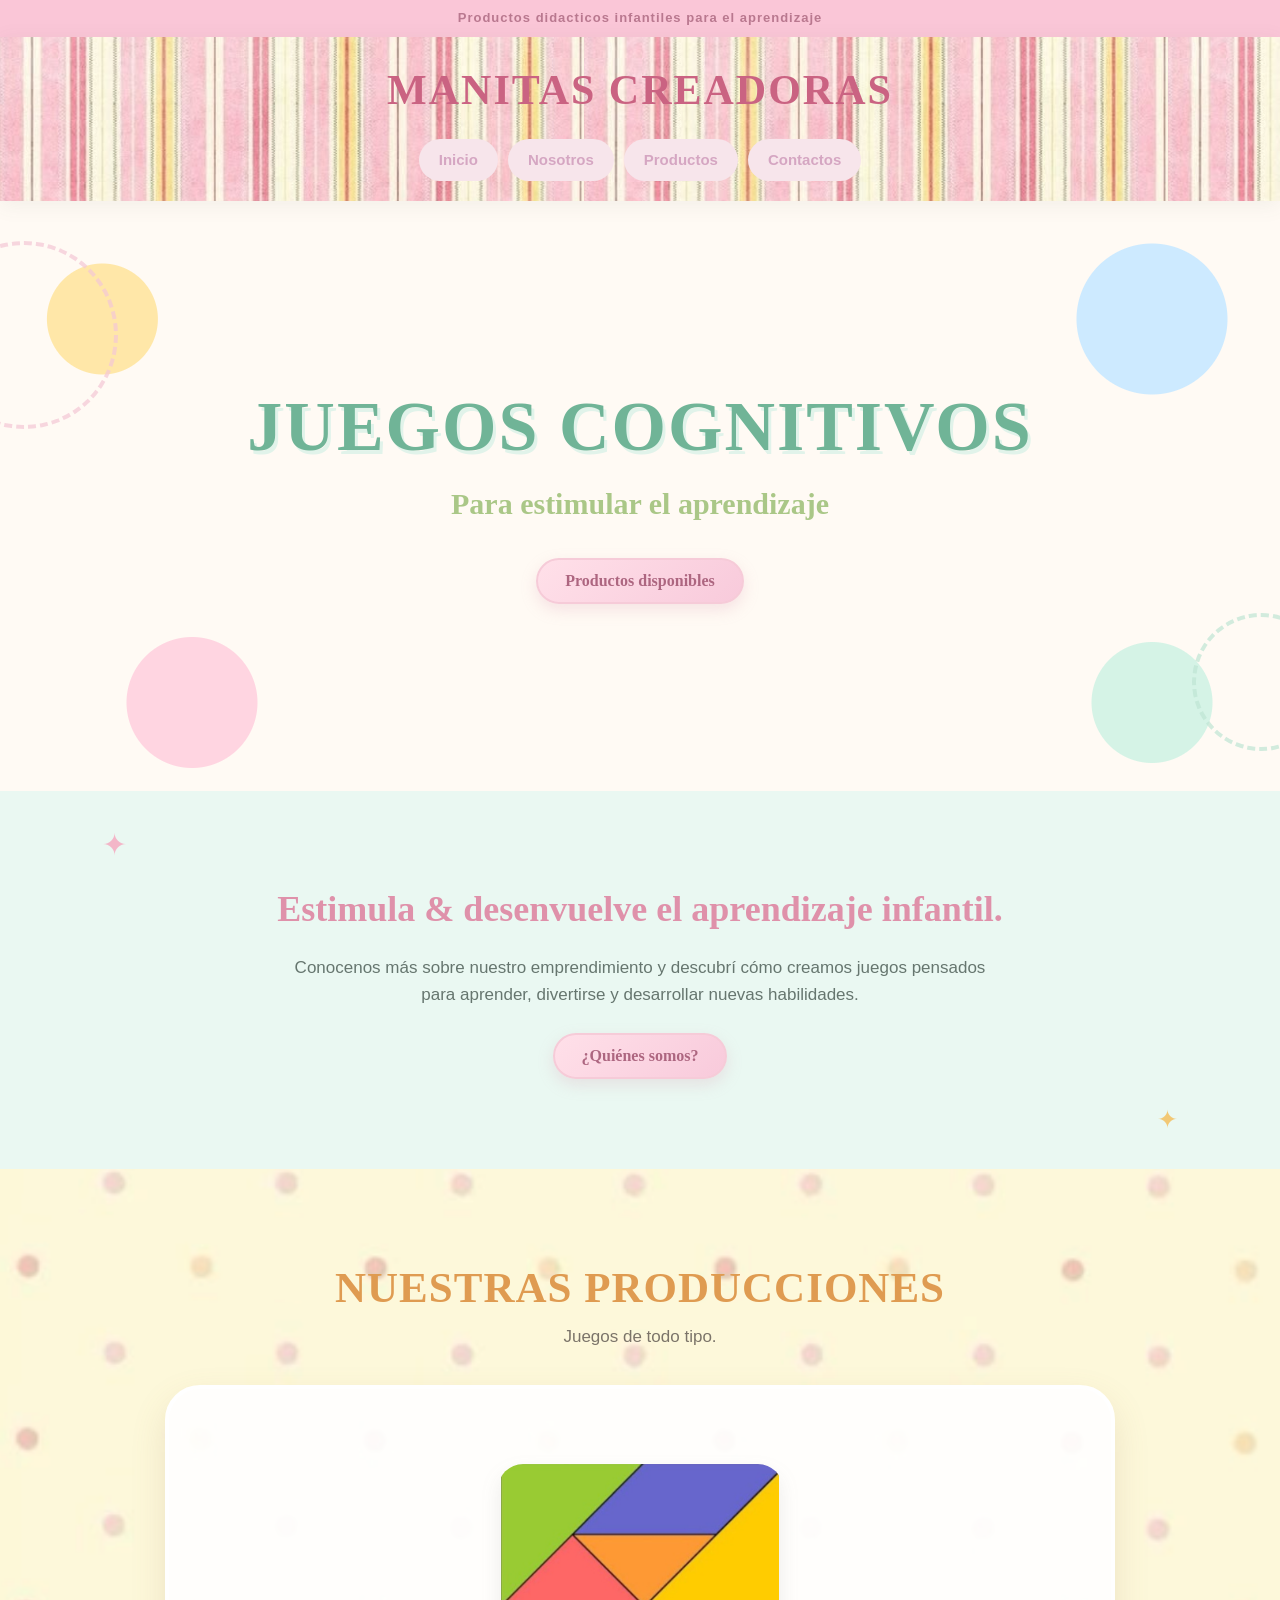
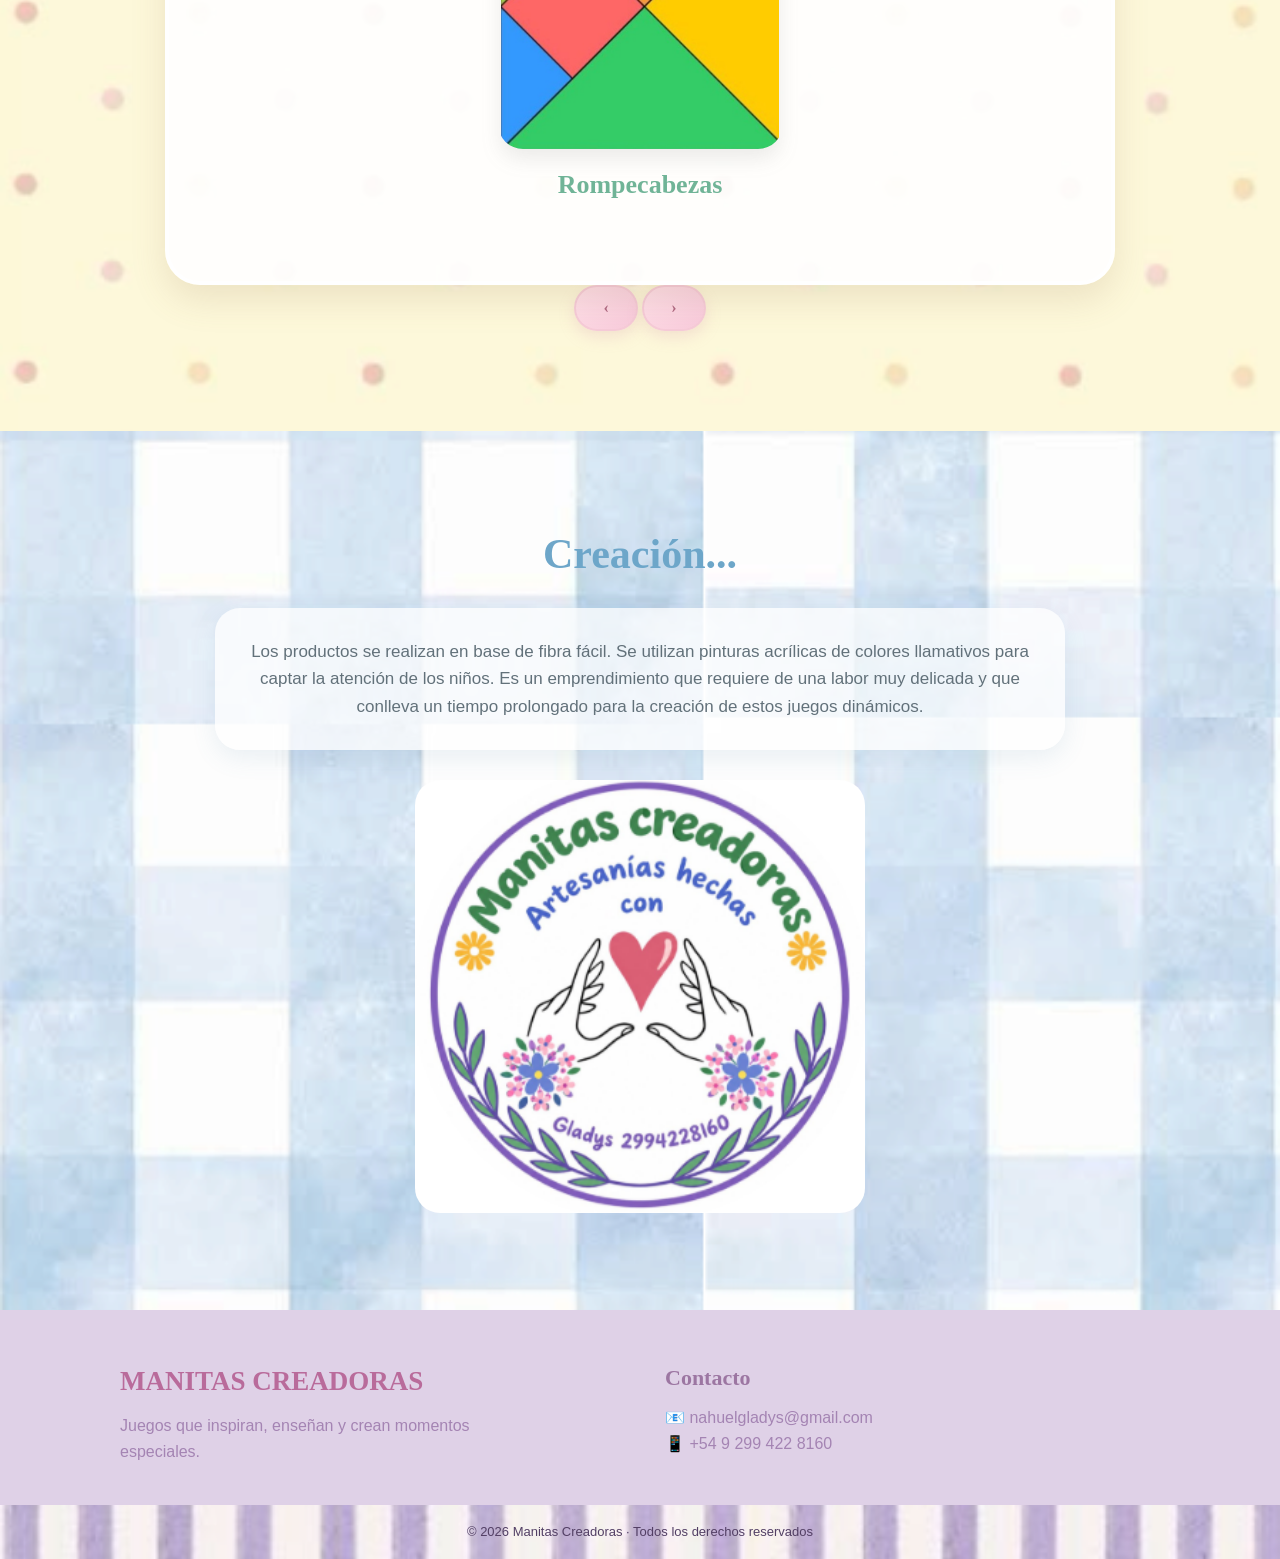
<file: index.html>
<!DOCTYPE html>

<html lang="es">

<head>
    <meta charset="UTF-8">
    <meta name="viewport" content="width=device-width, initial-scale=1.0">


<title>MANITAS CREADORAS</title>

<link rel="stylesheet" href="style.css">
<link rel="icon" href="PAGINAS/logo11.png">


</head>

<body>


<!-- BARRA SUPERIOR -->
<div class="barra-superior">
    <h5>Productos didacticos infantiles para el aprendizaje</h5>
</div>


<!-- HEADER -->
<header>

    <main>
        <h3>MANITAS CREADORAS</h3>
    </main>

    <nav>
        <a href="inicio.html">Inicio</a>
        <a href="nosotros.html">Nosotros</a>
        <a href="productoss.html">Productos</a>
        <a href="contactos.html">Contactos</a>
    </nav>

</header>


<!-- HERO -->
<section class="hero">

    <h1>JUEGOS COGNITIVOS</h1>

    <h2>Para estimular el aprendizaje</h2>

    <a href="productoss.html">
        <button type="button">Productos disponibles</button>
    </a>

</section>


<!-- NOSOTROS -->
<section class="nosotros">

    <h3>Estimula &amp; desenvuelve el aprendizaje infantil.</h3>

    <p>
        Conocenos más sobre nuestro emprendimiento y descubrí
        cómo creamos juegos pensados para aprender, divertirse
        y desarrollar nuevas habilidades.
    </p>

    <a href="nosotros.html">
        <button type="button">¿Quiénes somos?</button>
    </a>

</section>


<!-- PRODUCCIONES -->
<section class="producciones" id="producciones">

    <h2>NUESTRAS PRODUCCIONES</h2>

    <p>Juegos de todo tipo.</p>


    <!-- SLIDER -->
    <div class="slider">

        <div class="slides">

            <!-- PRODUCTO 1 -->
            <div class="slide activo">
                <img
                    src="IMAGENES/rompecabezas/1.png"
                    alt="Rompecabezas infantil"
                >
                <h3>Rompecabezas</h3>
            </div>


            <!-- PRODUCTO 2 -->
            <div class="slide">
                <img
                    src="IMAGENES/rompecabezas/2.png"
                    alt="Rompecabezas infantil"
                >
                <h3>Rompecabezas</h3>
            </div>


            <!-- PRODUCTO 3 -->
            <div class="slide">
                <img
                    src="IMAGENES/rompecabezas/bola.png"
                    alt="Rompecabezas infantil"
                >
                <h3>Rompecabezas</h3>
            </div>
            <div class="slide">
                <img
                    src="IMAGENES/rompecabezas/paises.png"
                    alt="Tablero de estimulación con zapato"
                >
                <h3>Rompecabezas</h3>
            </div>
            <div class="slide">
                <img
                    src="IMAGENES/rompecabezas/todo.png"
                    alt="Tablero de estimulación con zapato"
                >
                <h3>Rompecabezas</h3>
            </div>


            <!-- PRODUCTO 4 -->
            <div class="slide">
                <img
                    src="IMAGENES/rompecabezas/dinos.png"
                    alt="Rompecabezas educativo de dinosaurios"
                >
                <h3>Rompecabezas</h3>
            </div>


            <!-- PRODUCTO 5 -->
            <div class="slide">
                <img
                    src="IMAGENES/rompecabezas/messi.png"
                    alt="Rompecabezas infantil"
                >
                <h3>Rompecabezas</h3>
            </div>


            <!-- PRODUCTO 6 -->
            <div class="slide">
                <img
                    src="IMAGENES/tateti/tateti1.png"
                    alt="Juego Ta Te Ti"
                >
                <h3>Ta Te Ti</h3>
            </div>


            <!-- PRODUCTO 7 -->
            <div class="slide">
                <img
                    src="IMAGENES/tateti/tateti2.png"
                    alt="Juego Ta Te Ti"
                >
                <h3>Ta Te Ti</h3>
            </div>


            <!-- PRODUCTO 8 -->
            <div class="slide">
                <img
                    src="IMAGENES/tablero.estimulacion/animales.png"
                    alt="Tablero de estimulación con animales"
                >
                <h3>Tablero de estimulación</h3>
            </div>


            <!-- PRODUCTO 9 -->
            <div class="slide">
                <img
                    src="IMAGENES/tablero.estimulacion/figuras.png"
                    alt="Tablero de estimulación con figuras"
                >
                <h3>Tablero de estimulación</h3>
            </div>


            <!-- PRODUCTO 10 -->
            <div class="slide">
                <img
                    src="IMAGENES/tablero.estimulacion/mar.png"
                    alt="Tablero de estimulación"
                >
                <h3>Tablero de estimulación</h3>
            </div>


            <!-- PRODUCTO 11 -->
            <div class="slide">
                <img
                    src="IMAGENES/tablero.estimulacion/numeros.png"
                    alt="Tablero de estimulación con números"
                >
                <h3>Tablero de estimulación</h3>
            </div>


            <!-- PRODUCTO 12 -->
            <div class="slide">
                <img
                    src="IMAGENES/tablero.estimulacion/zapato.png"
                    alt="Tablero de estimulación con zapato"
                >
                <h3>Tablero de estimulación</h3>
            </div>


            <!-- PRODUCTO 13 -->
            <div class="slide">
                <img
                    src="IMAGENES/tablero.estimulacion/zapato2.png"
                    alt="Tablero de estimulación con zapato"
                >
                <h3>Tablero de estimulación</h3>
            </div>
            <div class="slide">
                <img
                    src="IMAGENES/juego.simbolico/1comida.png"
                    alt="Tablero de estimulación con zapato"
                >
                <h3>Juego simbolico</h3>
            </div>
              <div class="slide">
                <img
                    src="IMAGENES/juego.simbolico/2comida.png"
                    alt="Tablero de estimulación con zapato"
                >
                <h3>Juego simbolico</h3>
            </div>
              <div class="slide">
                <img
                    src="IMAGENES/juego.simbolico/helado.png"
                    alt="Tablero de estimulación con zapato"
                >
                <h3>Juego simbolico</h3>
            </div>
              <div class="slide">
                <img
                    src="IMAGENES/juego.simbolico/portador.png"
                    alt="Tablero de estimulación con zapato"
                >
                <h3>Juego simbolico</h3>
            </div>

            </div>
              <div class="slide">
                <img
                    src="IMAGENES/estimulacion motriz y social/1 j.png"
                    alt="Tablero de estimulación con zapato"
                >
                <h3>Estimulacion motriz y social</h3>
            </div>
             <div class="slide">
                <img
                    src="IMAGENES/estimulacion motriz y social/2j.png"
                    alt="Tablero de estimulación con zapato"
                >
                <h3>Estimulacion motriz y social</h3>
            </div>
             <div class="slide">
                <img
                    src="IMAGENES/estimulacion motriz y social/3j.png"
                    alt="Tablero de estimulación con zapato"
                >
                <h3>Estimulacion motriz y social</h3>
            </div>
             <div class="slide">
                <img
                    src="IMAGENES/estimulacion motriz y social/4j.png"
                    alt="Tablero de estimulación con zapato"
                >
                <h3>Estimulacion motriz y social</h3>
            </div>
             <div class="slide">
                <img
                    src="IMAGENES/estimulacion motriz y social/5j.png"
                    alt="Tablero de estimulación con zapato"
                >
                <h3>Estimulacion motriz y social</h3>
            </div>
             <div class="slide">
                <img
                    src="IMAGENES/estimulacion motriz y social/6j.png"
                    alt="Tablero de estimulación con zapato"
                >
                <h3>Estimulacion motriz y social</h3>
            </div>
             <div class="slide">
                <img
                    src="IMAGENES/estimulacion motriz y social/7j.png"
                    alt="Tablero de estimulación con zapato"
                >
                <h3>Estimulacion motriz y social</h3>
            </div>
             <div class="slide">
                <img
                    src="IMAGENES/estimulacion motriz y social/8j.png"
                    alt="Tablero de estimulación con zapato"
                >
                <h3>Estimulacion motriz y social</h3>
            </div>
            <div class="slide">
                <img
                    src="IMAGENES/bolsas didacticas/1s.png"
                    alt="Tablero de estimulación con zapato"
                >
                <h3>Bolsas didacticas</h3>
            </div>
                     <div class="slide">
                <img
                    src="IMAGENES/bolsas didacticas/2s.png"
                    alt="Tablero de estimulación con zapato"
                >
                <h3>Bolsas didacticas</h3>
            </div>
                     <div class="slide">
                <img
                    src="IMAGENES/bolsas didacticas/3s.png"
                    alt="Tablero de estimulación con zapato"
                >
                <h3>Bolsas didacticas</h3>
            </div>
                     <div class="slide">
                <img
                    src="IMAGENES/bolsas didacticas/4s.png"
                    alt="Tablero de estimulación con zapato"
                >
                <h3>Bolsas didacticas</h3>
            </div>
                     <div class="slide">
                <img
                    src="IMAGENES/bolsas didacticas/5s.png"
                    alt="Tablero de estimulación con zapato"
                >
                <h3>Bolsas didacticas</h3>
            </div>
                     <div class="slide">
                <img
                    src="IMAGENES/bolsas didacticas/6s.png"
                    alt="Tablero de estimulación con zapato"
                >
                <h3>Bolsas didacticas</h3>
            </div>
                     <div class="slide">
                <img
                    src="IMAGENES/bolsas didacticas/7s.png"
                    alt="Tablero de estimulación con zapato"
                >
                <h3>Bolsas didacticas</h3>
            </div>
            
            <div class="slide">
                <img
                    src="IMAGENES/bolsas didacticas/8s.png"
                    alt="Tablero de estimulación con zapato"
                >
                <h3>Bolsas didacticas</h3>
            </div>
            <div class="slide">
                <img
                    src="IMAGENES/Titeres/1t.png"
                    alt="Tablero de estimulación con zapato"
                >
                <h3>Titeres</h3>
            </div>
            <div class="slide">
                <img
                    src="IMAGENES/Titeres/2t.png"
                    alt="Tablero de estimulación con zapato"
                >
                <h3>Titeres</h3>
            </div>
            <div class="slide">
                <img
                    src="IMAGENES/Titeres/3t.png"
                    alt="Tablero de estimulación con zapato"
                >
                <h3>Titeres</h3>
            </div>
            <div class="slide">
                <img
                    src="IMAGENES/Titeres/4t.png"
                    alt="Tablero de estimulación con zapato"
                >
                </div>

        </div>


        <!-- FLECHA ANTERIOR -->
        <button
            class="flecha anterior"
            onclick="cambiarSlide(-1)"
            aria-label="Producto anterior"
            type="button">
            ‹
        </button>


        <!-- FLECHA SIGUIENTE -->
        <button
            class="flecha siguiente"
            onclick="cambiarSlide(1)"
            aria-label="Producto siguiente"
            type="button">
            ›
        </button>


        <!-- PUNTOS -->
        <div class="puntos">

            <span class="punto activo" onclick="irSlide(0)"></span>
            <span class="punto" onclick="irSlide(1)"></span>
            <span class="punto" onclick="irSlide(2)"></span>
            <span class="punto" onclick="irSlide(3)"></span>
            <span class="punto" onclick="irSlide(4)"></span>
            <span class="punto" onclick="irSlide(5)"></span>
            <span class="punto" onclick="irSlide(6)"></span>
            <span class="punto" onclick="irSlide(7)"></span>
            <span class="punto" onclick="irSlide(8)"></span>
            <span class="punto" onclick="irSlide(9)"></span>
            <span class="punto" onclick="irSlide(10)"></span>
            <span class="punto" onclick="irSlide(11)"></span>
            <span class="punto" onclick="irSlide(12)"></span>
            <span class="punto" onclick="irSlide(13)"></span>
            <span class="punto" onclick="irSlide(14)"></span>
            <span class="punto" onclick="irSlide(15)"></span>
            <span class="punto" onclick="irSlide(16)"></span>
            <span class="punto" onclick="irSlide(17)"></span>
            <span class="punto" onclick="irSlide(18)"></span>
            <span class="punto" onclick="irSlide(19)"></span>
            <span class="punto" onclick="irSlide(20)"></span>
            <span class="punto" onclick="irSlide(21)"></span>
            <span class="punto" onclick="irSlide(22)"></span>
            <span class="punto" onclick="irSlide(23)"></span>
            <span class="punto" onclick="irSlide(24)"></span>
            <span class="punto" onclick="irSlide(25)"></span>
            <span class="punto" onclick="irSlide(26)"></span>
            <span class="punto" onclick="irSlide(27)"></span>
            <span class="punto" onclick="irSlide(28)"></span>
            <span class="punto" onclick="irSlide(29)"></span>
            <span class="punto" onclick="irSlide(30)"></span>

            <span class="punto" onclick="irSlide(31)"></span>
            <span class="punto" onclick="irSlide(32)"></span>
            <span class="punto" onclick="irSlide(33)"></span>
            <span class="punto" onclick="irSlide(34)"></span>
            <span class="punto" onclick="irSlide(35)"></span>
            <span class="punto" onclick="irSlide(36)"></span>
            <span class="punto" onclick="irSlide(37)"></span>
            <span class="punto" onclick="irSlide(38)"></span>
            <span class="punto" onclick="irSlide(39)"></span>
            <span class="punto" onclick="irSlide(40)"></span>


        </div>

    </div>

</section>


<!-- CREACIÓN -->
<section class="creacion">

    <h3>Creación...</h3>

    <p>
        Los productos se realizan en base de fibra fácil.
        Se utilizan pinturas acrílicas de colores llamativos
        para captar la atención de los niños.
        Es un emprendimiento que requiere de una labor muy
        delicada y que conlleva un tiempo prolongado para
        la creación de estos juegos dinámicos.
    </p>
    <img class="logo" src="PAGINAS/logo11.png" alt="logo">

</section>


<!-- FOOTER -->
<footer id="contacto">

    <div class="footer-contenido">

        <div class="footer-info">

            <h2>MANITAS CREADORAS</h2>

            <p>
                Juegos que inspiran, enseñan y crean
                momentos especiales.
            </p>

        </div>


        <div class="footer-contacto">

            <h3>Contacto</h3>

            <p>📧 nahuelgladys@gmail.com</p>

            <p>📱 +54 9 299 422 8160</p>

        </div>

    </div>


    <div class="footer-bottom">

        <p>
            © 2026 Manitas Creadoras · Todos los derechos reservados
        </p>

    </div>

</footer>


<!-- JAVASCRIPT DEL SLIDER -->
<script>

    let slideActual = 0;

    const slides = document.querySelectorAll(".slide");
    const puntos = document.querySelectorAll(".punto");


    // MOSTRAR SLIDE
    function mostrarSlide(numero) {

        slides.forEach(function(slide) {
            slide.classList.remove("activo");
        });

        puntos.forEach(function(punto) {
            punto.classList.remove("activo");
        });


        slides[numero].classList.add("activo");
        puntos[numero].classList.add("activo");

        slideActual = numero;
    }


    // CAMBIAR SLIDE
    function cambiarSlide(direccion) {

        slideActual = slideActual + direccion;


        if (slideActual >= slides.length) {
            slideActual = 0;
        }


        if (slideActual < 0) {
            slideActual = slides.length - 1;
        }


        mostrarSlide(slideActual);
    }


    // IR A UN SLIDE ESPECÍFICO
    function irSlide(numero) {
        mostrarSlide(numero);
    }


    // CAMBIO AUTOMÁTICO CADA 4 SEGUNDOS
    setInterval(function() {
        cambiarSlide(1);
    }, 4000);

</script>


</body>

</html>
</file>
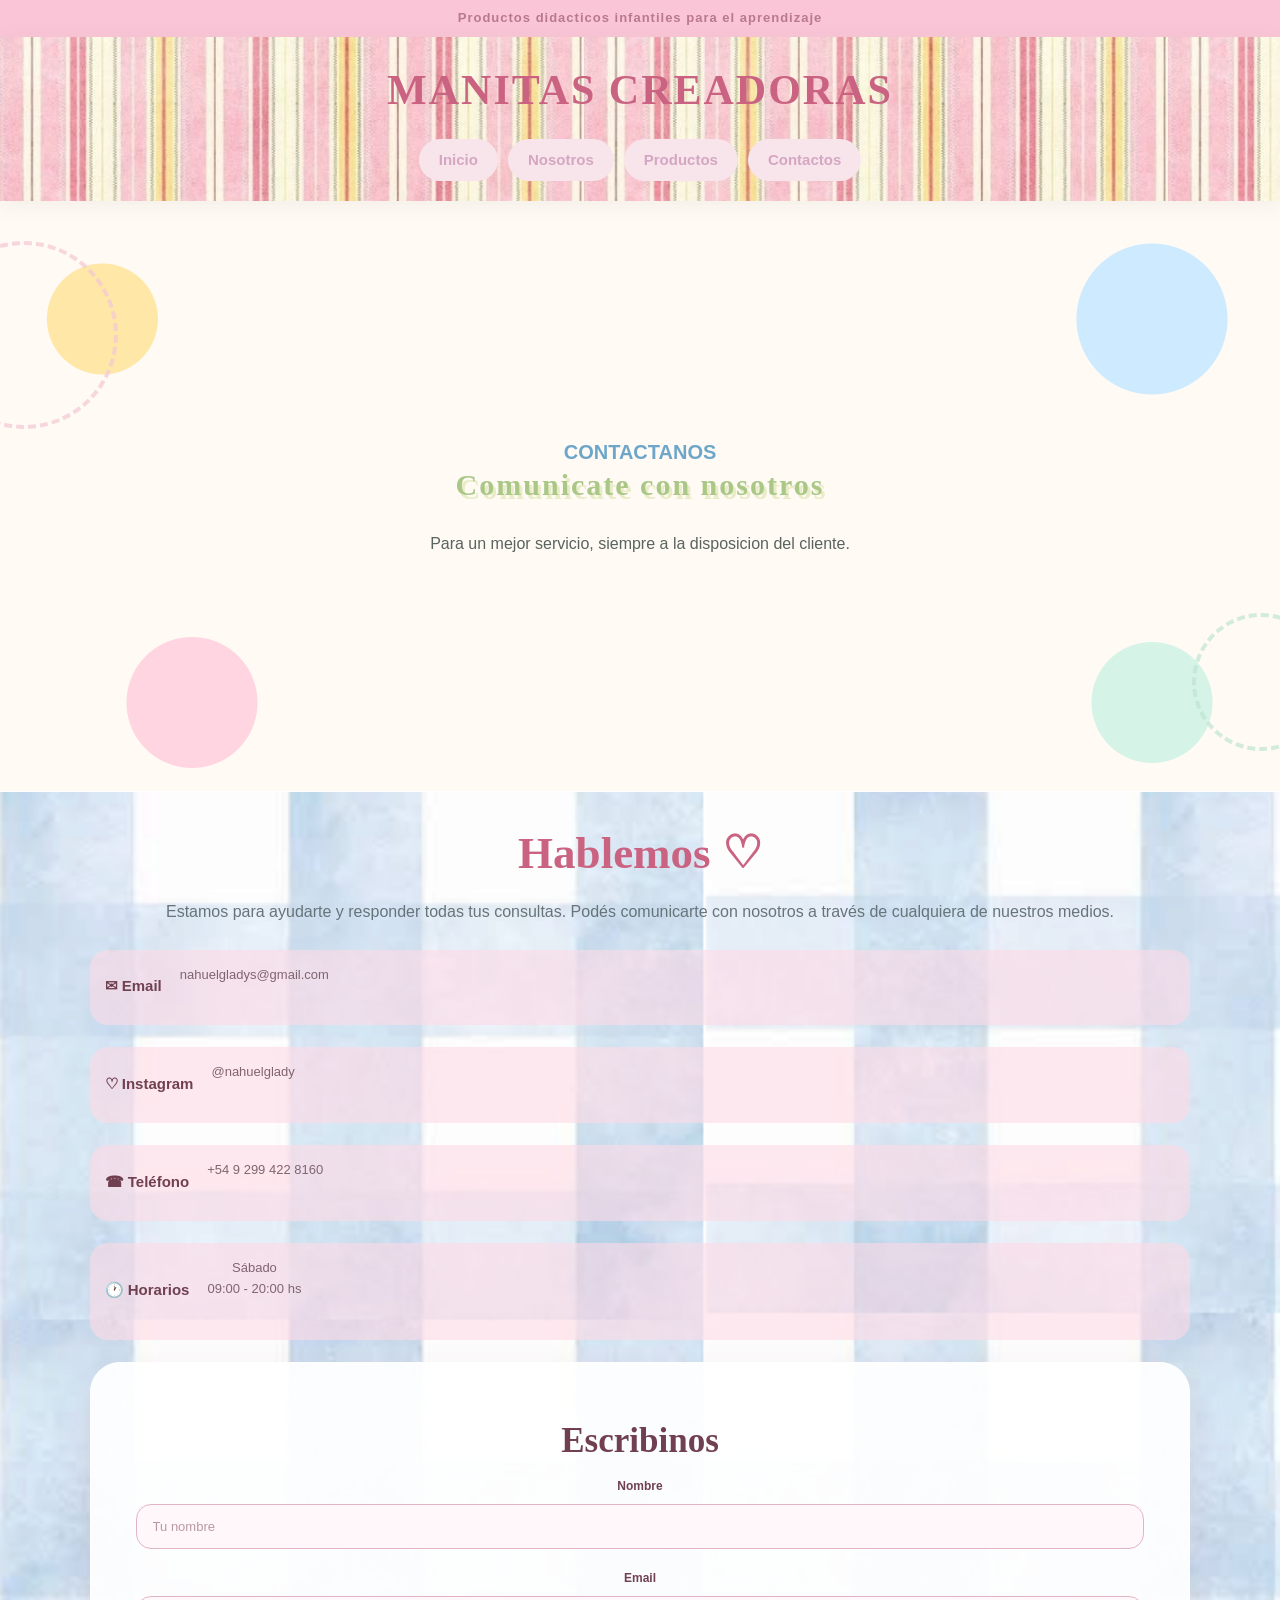
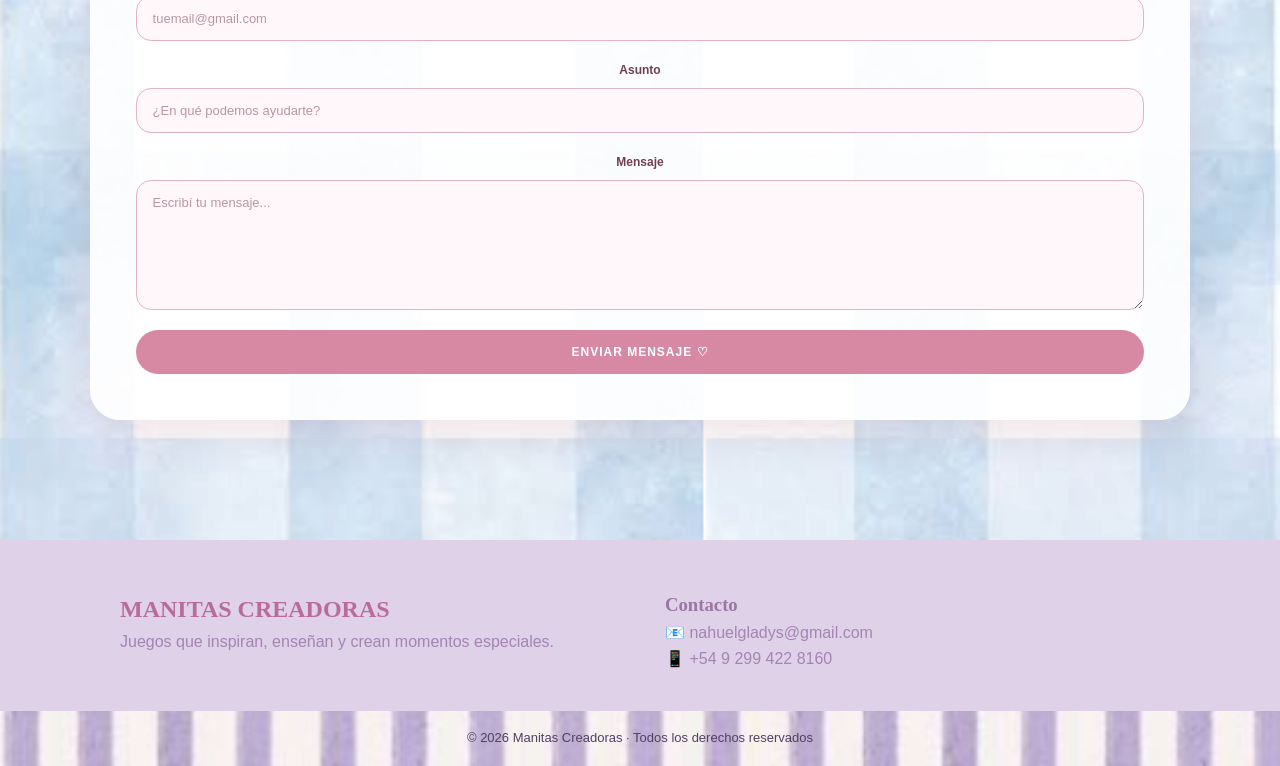
<file: contactos.html>
<!DOCTYPE html>
<html lang="es">

<head>

    <meta charset="UTF-8">

    <meta name="viewport" content="width=device-width, initial-scale=1.0">

    <title>Productos | Manitas Creadoras</title>

    <link rel="stylesheet" href="contactos.css">

    <link rel="icon" href="PAGINAS/logo11.png">

</head>


<body>


    <!-- BARRA SUPERIOR -->

    <div class="barra-superior">

        <h5>
            Productos didacticos infantiles para el aprendizaje
        </h5>

    </div>


    <!-- HEADER -->

    <header>

        <main>

            <h1>MANITAS CREADORAS</h1>

        </main>


        <nav>

            <a href="index.html">Inicio</a>

            <a href="nosotros.html">Nosotros</a>

            <a href="productoss.html" class="activo">Productos</a>

            <a href="#contacto">Contactos</a>

        </nav>

    </header>


    <!-- PRESENTACIÓN -->

    <section class="presentacion">

        <span>CONTACTANOS</span>

        <h2>Comunicate con nosotros</h2>

        <p>
            Para un mejor servicio, siempre a la disposicion 
            del cliente.
        </p>

    </section>
    <main class="contacto">

        <div class="contacto-info">

            <h2>Hablemos ♡</h2>

            <p>
                Estamos para ayudarte y responder todas tus consultas.
                Podés comunicarte con nosotros a través de cualquiera
                de nuestros medios.
            </p>


            <div class="dato">

                <h3>✉ Email</h3>

                <p>
                    nahuelgladys@gmail.com
                </p>

            </div>


            <div class="dato">

                <h3>♡ Instagram</h3>

                <p>
                    @nahuelglady
                </p>

            </div>


            <div class="dato">

                <h3>☎ Teléfono</h3>

                <p>
                    +54 9 299 422 8160
                </p>

            </div>


            <div class="dato">

                <h3>🕐 Horarios</h3>

                <p>
                    Sábado<br>
                    09:00 - 20:00 hs
                </p>

            </div>

        </div>


        <!-- FORMULARIO -->

        <div class="formulario">

            <h2>Escribinos</h2>

            <form>

                <div class="campo">

                    <label for="nombre">
                        Nombre
                    </label>

                    <input
                        type="text"
                        id="nombre"
                        name="nombre"
                        placeholder="Tu nombre"
                        required
                    >

                </div>


                <div class="campo">

                    <label for="email">
                        Email
                    </label>

                    <input
                        type="email"
                        id="email"
                        name="email"
                        placeholder="tuemail@gmail.com"
                        required
                    >

                </div>


                <div class="campo">

                    <label for="asunto">
                        Asunto
                    </label>

                    <input
                        type="text"
                        id="asunto"
                        name="asunto"
                        placeholder="¿En qué podemos ayudarte?"
                        required
                    >

                </div>


                <div class="campo">

                    <label for="mensaje">
                        Mensaje
                    </label>

                    <textarea
                        id="mensaje"
                        name="mensaje"
                        rows="6"
                        placeholder="Escribí tu mensaje..."
                        required
                    ></textarea>

                </div>


                <button type="submit">
                    ENVIAR MENSAJE ♡
                </button>

            </form>

        </div>

    </main>










    <!-- FOOTER -->

    <footer>

        <div class="footer-contenido">

            <div>

                <h2>MANITAS CREADORAS</h2>

                <p>
                    Juegos que inspiran, enseñan y crean
                    momentos especiales.
                </p>

            </div>


            <div>

                <h3>Contacto</h3>

                <p>
                    📧 nahuelgladys@gmail.com
                </p>

                <p>
                    📱 +54 9 299 422 8160
                </p>

            </div>

        </div>


        <div class="footer-bottom">

            <p>
                © 2026 Manitas Creadoras · Todos los derechos reservados
            </p>

        </div>

    </footer>


</body>

</html>
</file>
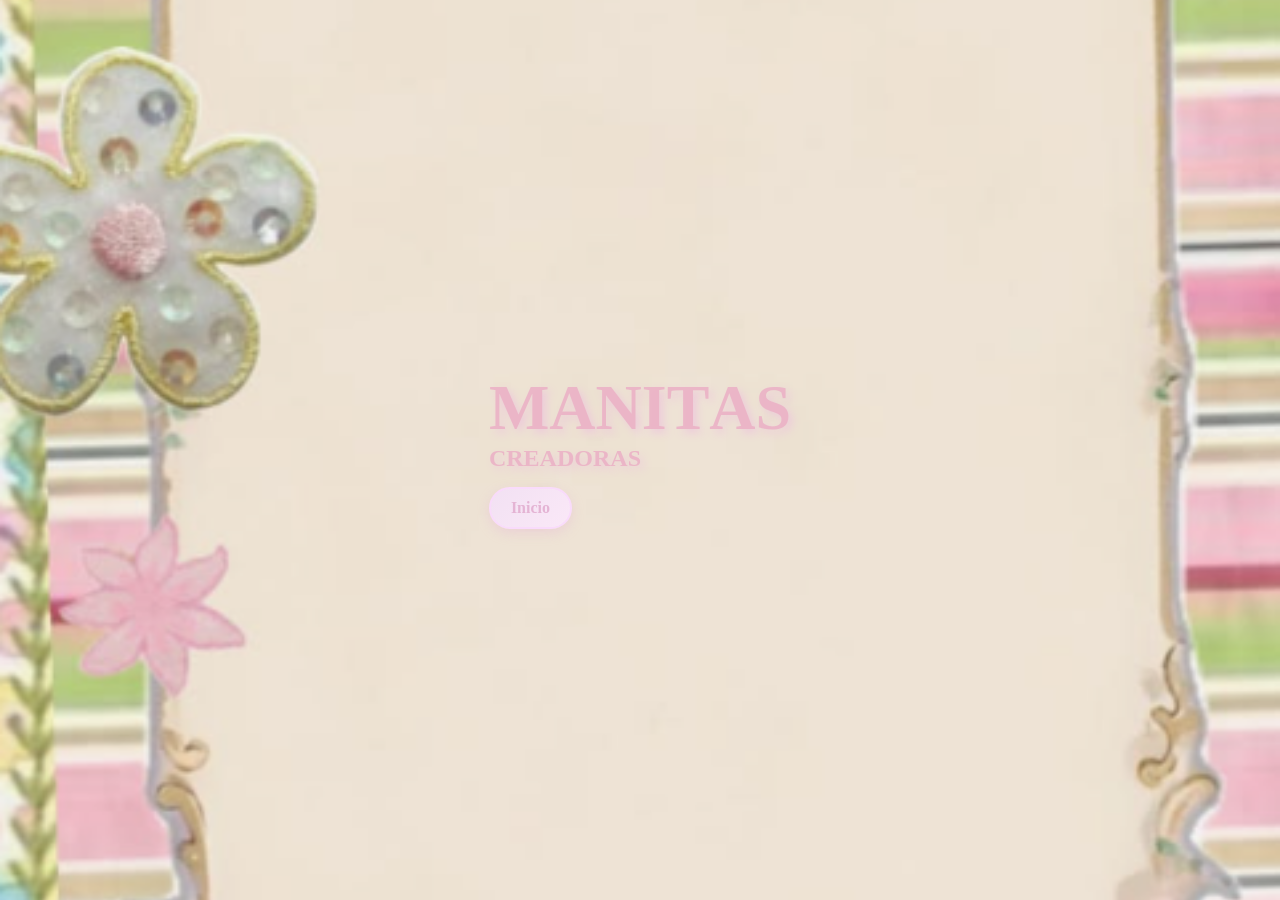
<file: inicio.html>
<!DOCTYPE html>
<html lang="en">
<head>
    <meta charset="UTF-8">
    <meta name="viewport" content="width=device-width, initial-scale=1.0">
    <title>MANITAS CREADORAS</title>
    <link rel="stylesheet" href="inicio.css">
    <link rel="icon" href="PAGINAS/logo11.png">
</head>
<body>
    <div class="wave-container">
    <h1 class="wave-text">
        <span>M</span><span>A</span><span>N</span><span>I</span><span>T</span><span>A</span><span>S</span>
        </h1>

    <h2> 
        <span>C</span><span>R</span><span>E</span><span>A</span><span>D</span><span>O</span><span>R</span><span>A</span><span>S</span>
    </h2>
    <nav>
        <a href="index.html"><button>Inicio</button></a>
    </nav>
</div>
</body>
</html>
</file>
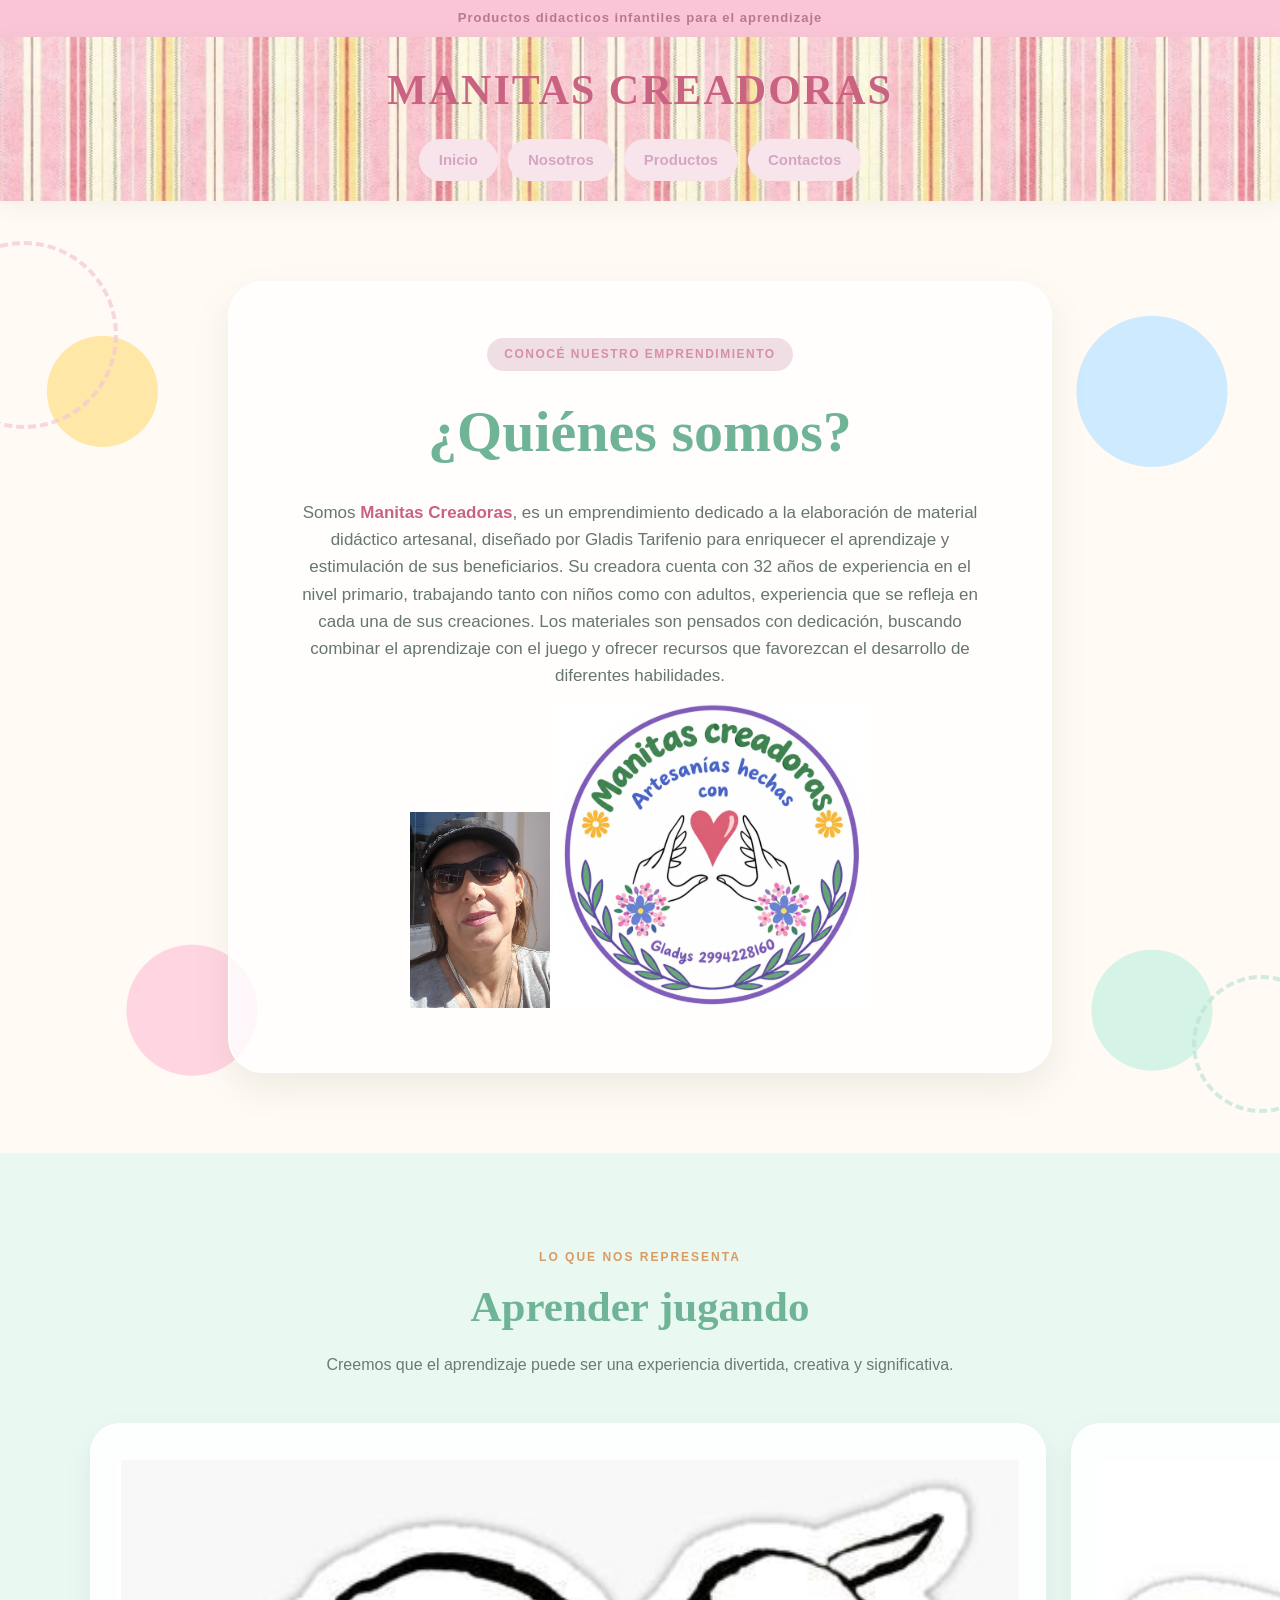
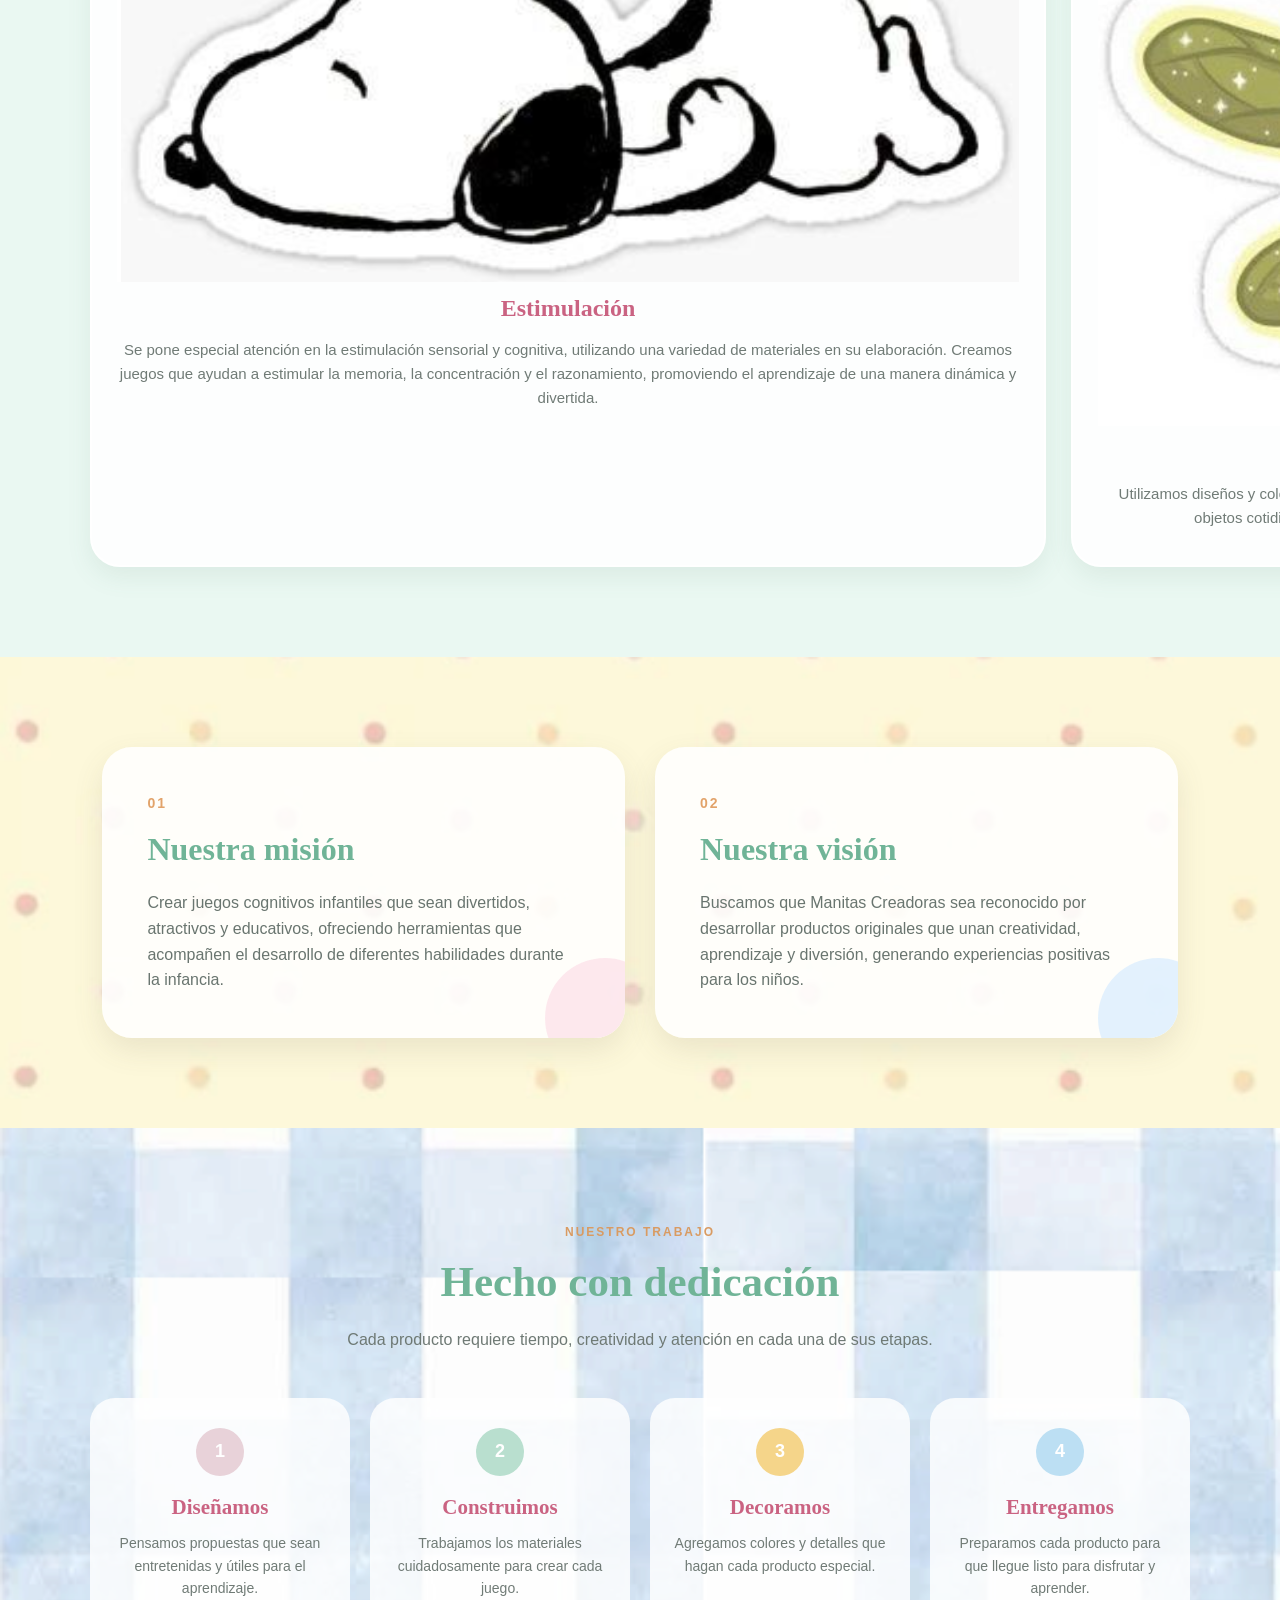
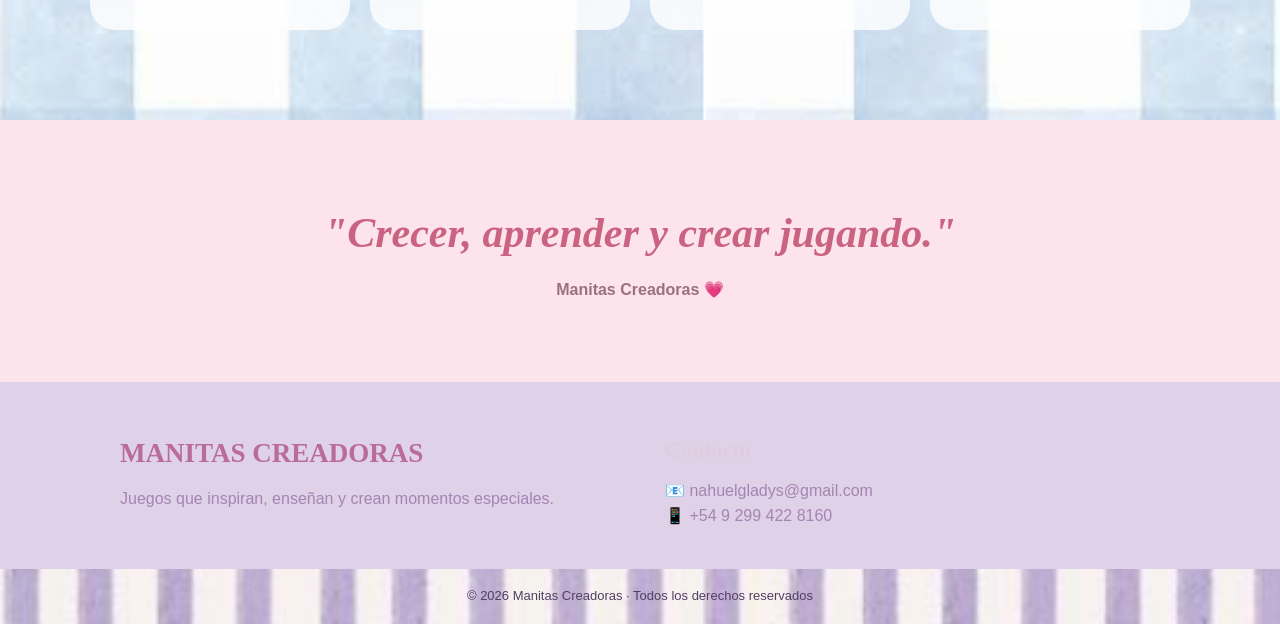
<file: nosotros.html>
<!DOCTYPE html>
<html lang="es">

<head>
    <meta charset="UTF-8">
    <meta name="viewport" content="width=device-width, initial-scale=1.0">

    <title>Nosotros | Manitas Creadoras</title>

    <link rel="stylesheet" href="nosotros.css">
    <link rel="icon" href="PAGINAS/logo11.png">
</head>

<body>

    <!-- BARRA SUPERIOR -->

    <div class="barra-superior">
        <h5>Productos didacticos infantiles para el aprendizaje</h5>
    </div>


    <!-- HEADER -->

    <header>

        <main>
            <h1>MANITAS CREADORAS</h1>
        </main>

        <nav>
            <a href="index.html">Inicio</a>
            <a href="nosotros.html" class="activo">Nosotros</a>
            <a href="productoss.html">Productos</a>
            <a href="contactos.html">Contactos</a>
        </nav>

    </header>


    <!-- PRESENTACIÓN -->

    <section class="presentacion">

        <div class="contenido-presentacion">

            <span class="etiqueta">CONOCÉ NUESTRO EMPRENDIMIENTO</span>

            <h2>¿Quiénes somos?</h2>

            <p>
                Somos <strong>Manitas Creadoras</strong>, es un emprendimiento dedicado a la elaboración de material didáctico artesanal, diseñado por Gladis Tarifenio para enriquecer el aprendizaje y estimulación de sus beneficiarios. Su creadora cuenta con 32 años de experiencia en el nivel primario, trabajando tanto con niños como con adultos, experiencia que se refleja en cada una de sus creaciones. Los materiales son pensados con dedicación, buscando combinar el aprendizaje con el juego y ofrecer recursos que favorezcan el desarrollo de diferentes habilidades.



            </p>
            <img class="tia" src="PAGINAS/tiagladis.png" alt="Gladis Tafifenio">
            <img class="logo" src="PAGINAS/logo11.png" alt="logo de la marca">

           

        </div>

    </section>


    <!-- OBJETIVO -->

    <section class="objetivo">

        <div class="titulo-seccion">

            <span>LO QUE NOS REPRESENTA</span>

            <h2>Aprender jugando</h2>

            <p>
                Creemos que el aprendizaje puede ser una experiencia
                divertida, creativa y significativa.
            </p>

        </div>


        <div class="tarjetas">

            <div class="tarjeta">

                <div ></div><img class="perro" src="PAGINAS/estimulacion.png" alt=""><icono/div>

                <h3>Estimulación</h3>

                <p>
                    Se pone especial atención en la estimulación sensorial y cognitiva, utilizando una variedad de materiales en su elaboración. Creamos juegos que ayudan a estimular la memoria, la concentración y el razonamiento, promoviendo el aprendizaje de una manera dinámica y divertida. 
                </p>

            </div>


            <div class="tarjeta">

                <div><img class="perro" src="PAGINAS/creatividad.png" alt="Creatividad"></div>

                <h3>Creatividad</h3>

                <p>
                    Utilizamos diseños y colores llamativos para
                    despertar la imaginación y creatividad. Brinda una segunda  oportunidad a objetos cotidianos que habitualmente se descartan ( tapas, cintas, restoa de telas, maderas etc)
                </p>

            </div>


            <div class="tarjeta">

                <div> <img class="perro"  src="PAGINAS/aprendizaje.png" alt="Aprendizaje"></div>

                <h3>Aprendizaje</h3>

                <p>
                    Buscamos que cada juego permita aprender
                    mientras los niños se divierten. Adaptación real a las necesidades, edades, gustos y caracteristicas de cada destinatario.
                </p>

            </div>

        </div>

    </section>


    <!-- MISIÓN Y VISIÓN -->

    <section class="mision-vision">

        <div class="bloque mision">

            <div class="numero">01</div>

            <h2>Nuestra misión</h2>

            <p>
                Crear juegos cognitivos infantiles que sean divertidos,
                atractivos y educativos, ofreciendo herramientas que
                acompañen el desarrollo de diferentes habilidades
                durante la infancia.
            </p>

        </div>


        <div class="bloque vision">

            <div class="numero">02</div>

            <h2>Nuestra visión</h2>

            <p>
                Buscamos que Manitas Creadoras sea reconocido por
                desarrollar productos originales que unan creatividad,
                aprendizaje y diversión, generando experiencias
                positivas para los niños.
            </p>

        </div>

    </section>


    <!-- PROCESO -->

    <section class="proceso">

        <div class="titulo-seccion">

            <span>NUESTRO TRABAJO</span>

            <h2>Hecho con dedicación</h2>

            <p>
                Cada producto requiere tiempo, creatividad y atención
                en cada una de sus etapas.
            </p>

        </div>


        <div class="pasos">

            <div class="paso">

                <span>1</span>

                <h3>Diseñamos</h3>

                <p>
                    Pensamos propuestas que sean entretenidas
                    y útiles para el aprendizaje.
                </p>

            </div>


            <div class="paso">

                <span>2</span>

                <h3>Construimos</h3>

                <p>
                    Trabajamos los materiales cuidadosamente
                    para crear cada juego.
                </p>

            </div>


            <div class="paso">

                <span>3</span>

                <h3>Decoramos</h3>

                <p>
                    Agregamos colores y detalles que hagan
                    cada producto especial.
                </p>

            </div>


            <div class="paso">

                <span>4</span>

                <h3>Entregamos</h3>

                <p>
                    Preparamos cada producto para que llegue
                    listo para disfrutar y aprender.
                </p>

            </div>

        </div>

    </section>


    <!-- FRASE FINAL -->

    <section class="frase">

        <div>

            <h2>
                "Crecer, aprender y crear jugando."
            </h2>

            <p>
                Manitas Creadoras 💗
            </p>

        </div>

    </section>


    <!-- FOOTER -->

    <footer id="contacto">

        <div class="footer-contenido">

            <div>

                <h2>MANITAS CREADORAS</h2>

                <p>
                    Juegos que inspiran, enseñan y crean
                    momentos especiales.
                </p>

            </div>


            <div>

                <h3>Contacto</h3>

                <p>📧 nahuelgladys@gmail.com</p>

                <p>📱 +54 9 299 422 8160</p>

            </div>

        </div>


        <div class="footer-bottom">

            <p>
                © 2026 Manitas Creadoras · Todos los derechos reservados
            </p>

        </div>

    </footer>

</body>

</html>
</file>
<file: style.css>
* {
    margin: 0;
    padding: 0;
    box-sizing: border-box;
}


html {
    scroll-behavior: smooth;
}


body {
    font-family: Arial, sans-serif;
    color: #59635f;
    background: #fffdf9;
    line-height: 1.6;
}


/* =====================================
   BARRA SUPERIOR
===================================== */

.barra-superior {
    background: #fac6d7;
    text-align: center;
    padding: 8px 15px;
}


.barra-superior h5 {
    color: #b9788f;
    font-size: 13px;
    font-weight: 600;
    letter-spacing: 1px;
}


/* =====================================
   HEADER
===================================== */

header {
    background-image: url("IMAGENES/fondos/fondo/rayas.png");

    padding: 20px 7%;

    position: sticky;
    top: 0;

    z-index: 1000;

    box-shadow: 0 4px 20px rgba(90, 100, 95, 0.08);
}


main {
    text-align: center;
}


main h3 {
    color: #ca6382;

    font-family: Georgia, 'Times New Roman', serif;

    font-size: clamp(28px, 4vw, 42px);

    letter-spacing: 2px;

    margin-bottom: 15px;
}


/* =====================================
   MENÚ
===================================== */

nav {
    display: flex;

    justify-content: center;

    align-items: center;

    gap: 10px;

    flex-wrap: wrap;
}


nav a {
    text-decoration: none;

    color: #d5a6c2;

    padding: 9px 20px;

    border-radius: 30px;

    background: #f7e5eb;

    font-size: 15px;

    font-weight: 600;

    transition: all 0.3s ease;
}





/* =====================================
   HERO
===================================== */

.hero {
    min-height: 590px;

    padding: 80px 20px;

    display: flex;

    flex-direction: column;

    justify-content: center;

    align-items: center;

    text-align: center;

    position: relative;

    overflow: hidden;

    background:
        radial-gradient(
            circle at 8% 20%,
            #ffe7a8 0 55px,
            transparent 56px
        ),

        radial-gradient(
            circle at 90% 20%,
            #cdeaff 0 75px,
            transparent 76px
        ),

        radial-gradient(
            circle at 15% 85%,
            #ffd5e1 0 65px,
            transparent 66px
        ),

        radial-gradient(
            circle at 90% 85%,
            #d5f3e6 0 60px,
            transparent 61px
        ),

        #fffaf4;
}


.hero::before {
    content: "";

    position: absolute;

    width: 180px;
    height: 180px;

    border: 4px dashed #f4c8d6;

    border-radius: 50%;

    top: 40px;
    left: -70px;

    opacity: 0.7;
}


.hero::after {
    content: "";

    position: absolute;

    width: 130px;
    height: 130px;

    border: 4px dashed #bfe5d4;

    border-radius: 50%;

    bottom: 40px;
    right: -50px;

    opacity: 0.7;
}


.hero h1 {
    position: relative;

    z-index: 2;

    color: #70b497;

    font-family: Georgia, 'Times New Roman', serif;

    font-size: clamp(38px, 7vw, 70px);

    line-height: 1.1;

    letter-spacing: 2px;

    text-shadow: 3px 4px 0 #e1f3ea;

    margin-bottom: 15px;

    transition: 0.3s ease;
}


.hero h1:hover {
    color: #ece294;

    text-shadow: 3px 4px 0 #e8ecc7;
}


.hero h2 {
    position: relative;

    z-index: 2;

    color: #aac787;

    font-family: Georgia, 'Times New Roman', serif;

    font-size: clamp(20px, 4vw, 30px);

    margin-bottom: 30px;
}


/* =====================================
   BOTONES GENERALES
===================================== */

button {
    border: 2px solid #f6cbd8;

    border-radius: 30px;

    padding: 12px 27px;

    background: linear-gradient(
        135deg,
        #ffe0e9,
        #f8cadb
    );

    color: #ad6680;

    font-family: Georgia, 'Times New Roman', serif;

    font-size: 16px;

    font-weight: bold;

    cursor: pointer;

    box-shadow:
        0 6px 15px rgba(220, 160, 180, 0.25);

    transition: all 0.3s ease;
}


button:hover {
    background: linear-gradient(
        135deg,
        #b4e1cf,
        #9bd2b9
    );

    border-color: #a7d6c1;

    color: #477967;

    transform: translateY(-4px) scale(1.04);

    box-shadow:
        0 10px 20px rgba(100, 160, 130, 0.25);
}


button:active {
    transform: scale(0.97);
}


/* =====================================
   NOSOTROS
===================================== */

.nosotros {
    padding: 90px 10%;

    text-align: center;

    background: #eaf8f2;

    position: relative;
}


.nosotros::before {
    content: "✦";

    position: absolute;

    top: 30px;
    left: 8%;

    color: #f3b6c8;

    font-size: 30px;
}


.nosotros::after {
    content: "✦";

    position: absolute;

    bottom: 30px;
    right: 8%;

    color: #f2c875;

    font-size: 25px;
}


.nosotros h3 {
    color: #df91aa;

    font-family: Georgia, 'Times New Roman', serif;

    font-size: clamp(25px, 4vw, 36px);

    margin-bottom: 15px;
}


.nosotros p {
    max-width: 700px;

    margin: 0 auto 25px;

    color: #66766f;

    font-size: 17px;
}


/* =====================================
   PRODUCCIONES
===================================== */

.producciones {
    padding: 85px 20px 100px;

    text-align: center;

    background-image:
        url("IMAGENES/fondos/fondo/amarilla.png");

    background-size: cover;

    background-position: center;
}


.producciones > h2 {
    color: #df9b51;

    font-family: Georgia, 'Times New Roman', serif;

    font-size: clamp(28px, 5vw, 43px);

    letter-spacing: 1px;
}


.producciones > p {
    color: #7b7469;

    font-size: 17px;

    margin-bottom: 35px;
}


/* =====================================
   SLIDER
===================================== */

.slider {
    position: relative;

    width: 90%;

    max-width: 950px;

    height: 500px;

    margin: auto;

    overflow: hidden;

    border-radius: 35px;

    background: rgba(255, 255, 255, 0.92);

    border: 4px solid white;

    box-shadow:
        0 15px 35px rgba(150, 120, 80, 0.16);
}


.slides {
    width: 100%;

    height: 100%;

    position: relative;
}


.slide {
    position: absolute;

    inset: 0;

    display: flex;

    flex-direction: column;

    justify-content: center;

    align-items: center;

    padding: 35px;

    opacity: 0;

    visibility: hidden;

    transform: scale(0.94);

    transition:
        opacity 0.5s ease,
        transform 0.5s ease,
        visibility 0.5s;
}


.slide.activo {
    opacity: 1;

    visibility: visible;

    transform: scale(1);
}


.slide img {
    width: 285px;

    height: 285px;

    object-fit: contain;

    border-radius: 25px;

    transition: 0.4s ease;

    filter: drop-shadow(
        0 10px 10px rgba(100, 100, 100, 0.12)
    );
}


.slide img:hover {
    transform: scale(1.07) rotate(1deg);
}


.slide h3 {
    margin-top: 15px;

    color: #70b497;

    font-family: Georgia, 'Times New Roman', serif;

    font-size: 26px;
}


.slide p {
    color: #777;

    font-size: 15px;

    max-width: 450px;
}


/* =====================================
   FLECHAS
===================================== */

.slider .flecha {
    position: absolute;

    top: 50%;

    transform: translateY(-50%);

    width: 50px;

    height: 50px;

    padding: 0;

    border-radius: 50%;

    border: 3px solid white;

    background: #f5bfd0;

    color: white;

    font-family: Arial, sans-serif;

    font-size: 34px;

    display: flex;

    align-items: center;

    justify-content: center;

    z-index: 20;

    cursor: pointer;

    box-shadow:
        0 6px 15px rgba(200, 130, 150, 0.25);
}


.slider .flecha:hover {
    background: #b9dfcf;

    color: #477967;

    transform: translateY(-50%) scale(1.1);
}


.slider .anterior {
    left: 20px;
}


.slider .siguiente {
    right: 20px;
}


/* =====================================
   PUNTOS
===================================== */

.puntos {
    position: absolute;

    bottom: 18px;

    left: 0;

    right: 0;

    display: flex;

    justify-content: center;

    gap: 8px;

    z-index: 10;
}


.slider .punto {
    display: block;

    width: 11px;

    height: 11px;

    padding: 0;

    border: none;

    border-radius: 50%;

    background: #c8eadb;

    cursor: pointer;

    transition: all 0.3s ease;
}


.slider .punto:hover {
    transform: scale(1.2);
}


.slider .punto.activo {
    width: 28px;

    border-radius: 10px;

    background: #efa8bd;
}


/* =====================================
   CREACIÓN
===================================== */

.creacion {
    padding: 90px 10%;

    text-align: center;

    background-image:
        url("IMAGENES/fondos/fondo/azul.png");

    background-size: cover;

    background-position: center;
}


.creacion h3 {
    color: #6da6c9;

    font-family: Georgia, 'Times New Roman', serif;

    font-size: clamp(28px, 5vw, 42px);

    margin-bottom: 20px;
}


.creacion p {
    max-width: 850px;

    margin: auto;

    padding: 30px;

    color: #62717a;

    background: rgba(255, 255, 255, 0.75);

    border-radius: 25px;

    font-size: 17px;

    box-shadow:
        0 8px 25px rgba(90, 140, 170, 0.12);
}


.creacion img {
    max-width: 90%;

    width: 450px;

    margin-top: 30px;

    border-radius: 25px;
}


/* =====================================
   FOOTER
===================================== */

footer {
    background-color: #dfd1e7;

    color: #a484b3;

    padding-top: 50px;
}


.footer-contenido {
    max-width: 1100px;

    margin: auto;

    padding: 0 30px 40px;

    display: flex;

    justify-content: space-between;

    gap: 50px;

    flex-wrap: wrap;
}


.footer-info,
.footer-contacto {
    flex: 1;

    min-width: 250px;
}


.footer-info h2 {
    color: #b96b9b;

    font-family: Georgia, 'Times New Roman', serif;

    font-size: 27px;

    margin-bottom: 10px;
}


.footer-info p {
    max-width: 400px;
}


.footer-contacto h3 {
    color: #9c76a2;

    font-family: Georgia, 'Times New Roman', serif;

    font-size: 22px;

    margin-bottom: 10px;
}


.footer-bottom {
    text-align: center;

    padding: 17px;

    background-image:
        url("IMAGENES/fondos/fondo/violeta.png");

    background-size: cover;

    background-position: center;

    color: #523f64;

    font-size: 13px;
}


/* =====================================
   TABLETS
===================================== */

@media (max-width: 800px) {

    header {
        padding: 18px 20px;
    }


    .hero {
        min-height: 520px;
    }


    .slider {
        width: 95%;

        height: 470px;
    }


    .slide img {
        width: 240px;

        height: 240px;
    }


    .footer-contenido {
        text-align: center;
    }


    .footer-info p {
        margin: auto;
    }

}


/* =====================================
   CELULARES
===================================== */

@media (max-width: 500px) {

    .barra-superior h5 {
        font-size: 11px;
    }


    main h3 {
        font-size: 27px;
    }


    nav {
        gap: 6px;
    }


    nav a {
        padding: 7px 12px;

        font-size: 13px;
    }


    .hero {
        min-height: 470px;

        padding: 50px 15px;
    }


    .hero h1 {
        font-size: 39px;

        letter-spacing: 1px;
    }


    .hero h2 {
        font-size: 20px;
    }


    button {
        padding: 10px 20px;

        font-size: 14px;
    }


    .nosotros {
        padding: 65px 20px;
    }


    .producciones {
        padding: 65px 10px 80px;
    }


    .slider {
        width: 100%;

        height: 430px;

        border-radius: 25px;
    }


    .slide {
        padding: 20px 45px;
    }


    .slide img {
        width: 190px;

        height: 190px;
    }


    .slide h3 {
        font-size: 21px;
    }


    .slide p {
        font-size: 14px;
    }


    .slider .flecha {
        width: 40px;

        height: 40px;

        font-size: 27px;
    }


    .slider .anterior {
        left: 8px;
    }


    .slider .siguiente {
        right: 8px;
    }


    .creacion {
        padding: 65px 20px;
    }


    .creacion p {
        padding: 20px;

        font-size: 15px;
    }


    .footer-contenido {
        flex-direction: column;

        align-items: center;

        text-align: center;

        gap: 30px;
    }

}
</file>
<file: contactos.css>
* {
    margin: 0;
    padding: 0;
    box-sizing: border-box;
}


html {
    scroll-behavior: smooth;
}


body {
    font-family: Arial, sans-serif;

    color: #59635f;

    background: #fffdf9;

    line-height: 1.6;
}



/* ================================
   BARRA SUPERIOR
================================ */

.barra-superior {

    background: #fac6d7;

    text-align: center;

    padding: 8px 15px;
}


.barra-superior h5 {

    color: #b9788f;

    font-size: 13px;

    letter-spacing: 1px;
}



/* ================================
   HEADER
================================ */

header {

    background-image:
        url("IMAGENES/fondos/fondo/rayas.png");

    padding: 20px 7%;

    position: sticky;

    top: 0;

    z-index: 1000;

    box-shadow:
        0 4px 20px rgba(90, 100, 95, .08);
}


main {

    text-align: center;
}


main h1 {

    color: #ca6382;

    font-family: Georgia, "Times New Roman", serif;

    font-size: clamp(28px, 4vw, 42px);

    letter-spacing: 2px;

    margin-bottom: 15px;
}



/* ================================
   MENÚ
================================ */

nav {
    display: flex;
    justify-content: center;
    align-items: center;

    gap: 10px;
    flex-wrap: wrap;
}

nav a {
    text-decoration: none;

    color: #d5a6c2;

    padding: 9px 20px;

    border-radius: 30px;

    background: #f7e5eb;

    font-size: 15px;

    font-weight: 600;

    transition: all 0.3s ease;
}



/* ================================
   PRESENTACIÓN
================================ */

/* ================================
PRESENTACIÓN
================================ */

/* =====================================
HERO
===================================== */

.presentacion {
min-height: 590px;

padding: 80px 20px;

display: flex;

flex-direction: column;

justify-content: center;

align-items: center;

text-align: center;

position: relative;

overflow: hidden;

background:
    radial-gradient(
        circle at 8% 20%,
        #ffe7a8 0 55px,
        transparent 56px
    ),

    radial-gradient(
        circle at 90% 20%,
        #cdeaff 0 75px,
        transparent 76px
    ),

    radial-gradient(
        circle at 15% 85%,
        #ffd5e1 0 65px,
        transparent 66px
    ),

    radial-gradient(
        circle at 90% 85%,
        #d5f3e6 0 60px,
        transparent 61px
    ),

    #fffaf4;

}

.presentacion::before {
content: "";

position: absolute;

width: 180px;
height: 180px;

border: 4px dashed #f4c8d6;

border-radius: 50%;

top: 40px;
left: -70px;

opacity: 0.7;

}

.presentacion::after {
content: "";

position: absolute;

width: 130px;
height: 130px;

border: 4px dashed #bfe5d4;

border-radius: 50%;

bottom: 40px;
right: -50px;

opacity: 0.7;

}

.presentacion h2 {
position: relative;

z-index: 2;

color: #70b497;

font-family: Georgia, 'Times New Roman', serif;

font-size: clamp(38px, 7vw, 70px);

line-height: 1.1;

letter-spacing: 2px;

text-shadow: 3px 4px 0 #e1f3ea;

margin-bottom: 15px;

transition: 0.3s ease;

}

.presentacion h2 {
color: #ece294;

text-shadow: 3px 4px 0 #e8ecc7;

}

.presentacion h2 {
position: relative;

z-index: 2;

color: #aac787;

font-family: Georgia, 'Times New Roman', serif;

font-size: clamp(20px, 4vw, 30px);

margin-bottom: 30px;

}

span{
font-size: 20px;
font-weight: 600;
color: #6da6c9;

}


/* ================================
   SECCIÓN PRODUCTOS
================================ */

.seccion-productos {

    padding: 90px 5%;

    background: #fff0f5;
}


.seccion-productos.titeres {

    background: #edf9f3;
}



/* ================================
   TÍTULO
================================ */

.titulo {

    max-width: 700px;

    margin: 0 auto 45px;

    text-align: center;
}


.titulo span {

    color: #d99b62;

    font-size: 12px;

    font-weight: bold;

    letter-spacing: 2px;
}


.titulo h2 {

    color: #70b497;

    font-family: Georgia, "Times New Roman", serif;

    font-size: clamp(35px, 5vw, 50px);

    margin: 5px 0 10px;
}


.titulo p {

    color: #69756f;

    font-size: 16px;
}



/* ================================
   GALERÍA
================================ */

.wrapper {

    width: 100%;

    max-width: 1150px;

    height: 650px;

    margin: auto;

    display: grid;

    grid-template-columns: 150px 1fr;

    gap: 15px;

    overflow: hidden;

    padding: 15px;

    background:
        rgba(255,255,255,.75);

    border-radius: 35px;

    border: 3px solid white;

    box-shadow:
        0 15px 35px rgba(100,100,90,.12);
}





/* ================================
   GALERÍA GRANDE
================================ */

.gallery {

    overflow-y: auto;

    overflow-x: hidden;

    scroll-behavior: smooth;

    scroll-snap-type: y mandatory;

    border-radius: 25px;
}


.gallery-item {

    min-height: 100%;

    scroll-snap-align: start;

    position: relative;

    display: flex;

    flex-direction: column;

    justify-content: center;

    align-items: center;

    padding: 30px;

    background: rgba(255,255,255,.85);

    border-radius: 25px;

    margin-bottom: 15px;
}


.gallery__img {

    display: block;

    width: 80%;

    height: 470px;

    object-fit: contain;

    transition: .4s ease;

    filter:
        drop-shadow(
            0 12px 15px
            rgba(80,80,80,.12)
        );
}


.gallery__img:hover {

    transform: scale(1.04);
}



/* ================================
   NOMBRE PRODUCTO
================================ */

.nombre-producto {

    text-align: center;

    padding-top: 10px;
}


.nombre-producto h3 {

    color: #ca6382;

    font-family: Georgia, "Times New Roman", serif;

    font-size: 25px;

    margin-bottom: 3px;
}


.nombre-producto p {

    color: #707b76;

    font-size: 14px;
}



/* ================================
   SCROLLBAR
================================ */

.lil-nav::-webkit-scrollbar,
.gallery::-webkit-scrollbar {

    width: 7px;
}


.lil-nav::-webkit-scrollbar-thumb,
.gallery::-webkit-scrollbar-thumb {

    background: #e8b4c5;

    border-radius: 20px;
}


.lil-nav::-webkit-scrollbar-track,
.gallery::-webkit-scrollbar-track {

    background: transparent;
}



/* ================================
   CONTACTO
================================ */

.contacto {

    padding: 90px 20px;

    text-align: center;

    background:
        url("IMAGENES/fondos/fondo/azul.png");

    background-size: cover;

    background-position: center;
}


.contacto span {

    color: #6da6c9;

    font-size: 12px;

    font-weight: bold;

    letter-spacing: 2px;
}


.contacto h2 {

    color: #ca6382;

    font-family: Georgia, "Times New Roman", serif;

    font-size: clamp(32px, 5vw, 45px);

    margin: 5px 0 10px;
}


.contacto p {

    color: #66747a;

    margin-bottom: 25px;
}


.contacto button {

    border: 2px solid #f6cbd8;

    border-radius: 30px;

    padding: 12px 28px;

    background: #f8cadb;

    color: #ad6680;

    font-weight: bold;

    cursor: pointer;

    transition: .3s ease;
}


.contacto button:hover {

    background: #b4e1cf;

    color: #477967;

    transform:
        translateY(-4px)
        scale(1.04);
}



/* ================================
   FOOTER
================================ */

footer {

    background-color: #dfd1e7;

    color: #a484b3;

    padding-top: 50px;
}


.footer-contenido {

    max-width: 1100px;

    margin: auto;

    padding: 0 30px 40px;

    display: flex;

    justify-content: space-between;

    gap: 50px;

    flex-wrap: wrap;
}


.footer-contenido > div {

    flex: 1;

    min-width: 250px;
}


.footer-contenido h2 {

    color: #b96b9b;

    font-family: Georgia, "Times New Roman", serif;
}


.footer-contenido h3 {

    color: #9c76a2;

    font-family: Georgia, "Times New Roman", serif;
}


.footer-bottom {
    text-align: center;

    padding: 17px;

    background-image:
        url("IMAGENES/fondos/fondo/violeta.png");

    background-size: cover;

    background-position: center;

    color: #523f64;

    font-size: 13px;
}




@media (max-width: 500px) {

    header {

        padding: 18px 15px;
    }


    main h1 {

        font-size: 27px;
    }



    .presentacion {

        min-height: 390px;

        padding: 55px 20px;
    }


    .presentacion h2 {

        font-size: 37px;
    }


    .presentacion p {

        font-size: 15px;
    }


    .seccion-productos {

        padding: 65px 10px 75px;
    }


    .wrapper {

        height: 520px;

        grid-template-columns: 75px 1fr;

        gap: 8px;

        padding: 8px;

        border-radius: 25px;
    }




    .footer-contenido {

        flex-direction: column;

        align-items: center;

        text-align: center;

        gap: 30px;
    }

}

.contacto {
    padding: 20px 7% 120px;

    background-color: rgba(255, 226, 237, 0.90);

    border-top: 1px solid white;
}

.contacto-contenedor {
    max-width: 1150px;

    margin: auto;

    display: grid;

    grid-template-columns: 1fr 1fr;

    gap: 45px;
}


.informacion-contacto {
    padding: 45px;

    background-color: rgba(255, 255, 255, 0.75);

    border: 1px solid white;

    border-radius: 30px;

    box-shadow: 0 15px 40px rgba(155, 87, 112, 0.15);

    animation: subir 1s ease;
}

.mini-titulo {
    color: #bd6484;

    font-size: 11px;

    font-weight: 700;

    letter-spacing: 5px;

    margin-bottom: 10px;
}

.informacion-contacto h2 {
    font-family: 'Playfair Display', serif;

    color: #704050;

    font-size: 48px;

    margin-bottom: 15px;
}

.texto {
    color: #806570;

    font-size: 14px;

    line-height: 1.8;

    margin-bottom: 30px;
}


/* DATOS */

.dato {
    display: flex;

    align-items: center;

    gap: 18px;

    margin-bottom: 22px;

    padding: 15px;

    border-radius: 18px;

    background-color: rgba(255, 218, 231, 0.60);

    transition: 0.3s ease;
}

.dato:hover {
    transform: translateX(8px);

    background-color: rgba(244, 181, 204, 0.65);
}

.icono {
    width: 48px;
    height: 48px;

    display: flex;

    justify-content: center;
    align-items: center;

    flex-shrink: 0;

    border-radius: 50%;

    background-color: #d789a4;

    color: white;

    font-size: 20px;
}

.dato h3 {
    color: #704050;

    font-size: 15px;

    margin-bottom: 3px;
}

.dato p {
    color: #806570;

    font-size: 13px;
}


/* HORARIOS */

.horarios {
    margin-top: 30px;

    padding-top: 25px;

    border-top: 1px solid #e5b5c7;
}

.horarios h3 {
    color: #704050;

    font-family: 'Playfair Display', serif;

    font-size: 22px;

    margin-bottom: 10px;
}

.horarios p {
    color: #806570;

    font-size: 13px;

    margin-bottom: 5px;
}


.formulario {
    padding: 45px;

    background-color: rgba(255, 255, 255, 0.92);

    border: 1px solid white;

    border-radius: 30px;

    box-shadow: 0 15px 40px rgba(155, 87, 112, 0.15);

    animation: subir 1.2s ease;
}

.formulario h2 {
    font-family: 'Playfair Display', serif;

    color: #704050;

    font-size: 35px;

    margin-bottom: 8px;
}

.formulario > p {
    color: #806570;

    font-size: 13px;

    line-height: 1.6;

    margin-bottom: 28px;
}


/* CAMPOS */

.campo {
    display: flex;

    flex-direction: column;

    margin-bottom: 20px;
}

.campo label {
    color: #704050;

    font-size: 12px;

    font-weight: 700;

    margin-bottom: 8px;
}

.campo input,
.campo textarea {
    width: 100%;

    padding: 14px 16px;

    border: 1px solid #e2b3c4;

    border-radius: 15px;

    outline: none;

    background-color: #fff7fa;

    color: #573d48;

    font-family: 'Montserrat', sans-serif;

    font-size: 13px;

    transition: 0.3s ease;
}

.campo input::placeholder,
.campo textarea::placeholder {
    color: #b997a4;
}

.campo input:focus,
.campo textarea:focus {
    border-color: #c9688c;

    background-color: white;

    box-shadow: 0 0 0 3px rgba(201, 104, 140, 0.12);
}

.campo textarea {
    resize: vertical;

    min-height: 130px;
}


/* BOTÓN */

.formulario button {
    width: 100%;

    padding: 15px;

    border: none;

    border-radius: 30px;

    background-color: #d789a4;

    color: white;

    font-family: 'Montserrat', sans-serif;

    font-size: 12px;

    font-weight: 700;

    letter-spacing: 1px;

    cursor: pointer;

    transition: 0.3s ease;
}

.formulario button:hover {
    background-color: #b95c7d;

    transform: translateY(-3px);

    box-shadow: 0 10px 25px rgba(185, 92, 125, 0.30);
}

.formulario button:active {
    transform: scale(0.98);
}



/* =====================================
   RESPONSIVE - TABLETS
===================================== */

@media (max-width: 900px) {

    header {
        padding: 18px 25px;
    }

    nav {
        gap: 8px;
    }

    nav a {
        padding: 8px 15px;
        font-size: 14px;
    }

    /* PRESENTACIÓN */

    .presentacion {
        min-height: 520px;
        padding: 70px 25px;
    }

    .contenido-presentacion {
        width: 90%;
        padding: 45px 35px;
    }

    .presentacion h1 {
        font-size: clamp(38px, 8vw, 60px);
    }

    /* OBJETIVO */

    .objetivo {
        padding: 70px 5%;
    }

    .tarjetas {
        grid-template-columns: repeat(2, 1fr);
        gap: 20px;
    }

    .tarjeta:last-child {
        grid-column: 1 / -1;
        max-width: 500px;
        width: 100%;
        margin: auto;
    }

    /* MISIÓN Y VISIÓN */

    .mision-vision {
        padding: 70px 5%;
        grid-template-columns: 1fr;
    }

    .bloque {
        padding: 35px;
    }

    /* PROCESO */

    .proceso {
        padding: 70px 5%;
    }

    .pasos {
        grid-template-columns: repeat(2, 1fr);
        gap: 20px;
    }

    /* FOOTER */

    .footer-contenido {
        text-align: center;
        justify-content: center;
    }

    .footer-contenido > div {
        min-width: 220px;
    }
}


/* =====================================
   RESPONSIVE - CELULARES
===================================== */

@media (max-width: 600px) {

    /* BARRA SUPERIOR */

    .barra-superior {
        padding: 7px 10px;
    }

    .barra-superior h5 {
        font-size: 10px;
        letter-spacing: 0.5px;
    }


    /* HEADER */

    header {
        padding: 15px 12px;
        position: relative;
    }

    main h1 {
        font-size: 27px;
        letter-spacing: 1px;
        margin-bottom: 12px;
    }


    /* MENÚ */

    nav {
        gap: 6px;
        flex-wrap: wrap;
    }

    nav a {
        padding: 7px 11px;
        font-size: 12px;
    }


    /* PRESENTACIÓN */

    .presentacion {
        min-height: auto;
        padding: 60px 15px;
    }

    .presentacion h1 {
        font-size: clamp(34px, 12vw, 48px);
        line-height: 1.1;
        letter-spacing: 1px;
    }

    .presentacion h2 {
        font-size: 19px;
        margin-bottom: 20px;
    }

    .contenido-presentacion {
        width: 100%;
        padding: 30px 20px;
        border-radius: 25px;
    }

    .etiqueta {
        font-size: 10px;
        padding: 6px 12px;
    }

    .contenido-presentacion h2 {
        font-size: 34px;
    }

    .contenido-presentacion p {
        font-size: 15px;
    }


    /* TÍTULOS */

    .titulo-seccion {
        margin-bottom: 30px;
    }

    .titulo-seccion h2 {
        font-size: 31px;
    }

    .titulo-seccion p {
        font-size: 14px;
    }


    /* OBJETIVO */

    .objetivo {
        padding: 60px 15px;
    }

    .tarjetas {
        grid-template-columns: 1fr;
        gap: 18px;
    }

    .tarjeta {
        padding: 30px 20px;
    }

    .tarjeta:last-child {
        grid-column: auto;
        max-width: none;
    }

    .tarjeta h3 {
        font-size: 22px;
    }

    .tarjeta p {
        font-size: 14px;
    }


    /* MISIÓN Y VISIÓN */

    .mision-vision {
        padding: 60px 15px;
        grid-template-columns: 1fr;
        gap: 20px;
    }

    .bloque {
        padding: 30px 22px;
        border-radius: 25px;
    }

    .bloque h2 {
        font-size: 28px;
    }

    .bloque p {
        font-size: 15px;
    }


    /* PROCESO */

    .proceso {
        padding: 60px 15px;
    }

    .pasos {
        grid-template-columns: 1fr;
        gap: 18px;
    }

    .paso {
        padding: 25px 20px;
    }


    /* FRASE */

    .frase {
        padding: 60px 20px;
    }

    .frase h2 {
        font-size: 28px;
    }

    .frase p {
        font-size: 14px;
    }


    /* FOOTER */

    footer {
        padding-top: 40px;
    }

    .footer-contenido {
        flex-direction: column;
        align-items: center;
        text-align: center;
        gap: 25px;
        padding: 0 20px 30px;
    }

    .footer-contenido > div {
        width: 100%;
        min-width: 0;
    }

    .footer-contenido h2 {
        font-size: 24px;
    }

    .footer-contenido h3 {
        font-size: 19px;
    }

    .footer-bottom {
        font-size: 11px;
        padding: 14px 10px;
    }
}


/* =====================================
   CELULARES MUY PEQUEÑOS
===================================== */

@media (max-width: 380px) {

    nav a {
        padding: 6px 9px;
        font-size: 11px;
    }

    main h1 {
        font-size: 24px;
    }

    .presentacion {
        padding: 45px 10px;
    }

    .presentacion h1 {
        font-size: 32px;
    }

    .presentacion h2 {
        font-size: 17px;
    }

    .contenido-presentacion {
        padding: 25px 15px;
    }

    .contenido-presentacion h2 {
        font-size: 29px;
    }

    .contenido-presentacion p {
        font-size: 14px;
    }

    .titulo-seccion h2 {
        font-size: 27px;
    }

    .tarjeta {
        padding: 25px 17px;
    }

    .bloque {
        padding: 25px 18px;
    }

    .bloque h2 {
        font-size: 25px;
    }

    .paso {
        padding: 22px 17px;
    }

    .frase h2 {
        font-size: 25px;
    }
}
</file>
<file: inicio.css>
* {
    margin: 0;
    padding: 0;
    box-sizing: border-box;
}

body {
    display: flex;
    justify-content: center;
    align-items: center;
    min-height: 100vh;
    width: 100%;
    margin: 0;
    padding: 20px;

    background: #101010;
    background-image: url("PAGINAS/back2.png");
    background-repeat: no-repeat;
    background-size: cover;
    background-position: center;

    color: #eab2c6ec;
    text-shadow: 4px 4px 8px rgb(237, 202, 218);

    overflow: hidden;
}

.wave-text {
    text-align: center;
    width: 100%;
    max-width: 1200px;
}

.wave-text span {
    display: inline-block;
    font-size: clamp(2rem, 7vw, 4rem);
    animation: wave 2s ease-in-out infinite;
}

/* Animación de cada letra */
.wave-text span:nth-child(1) {
    animation-delay: 0s;
}

.wave-text span:nth-child(2) {
    animation-delay: 0.2s;
}

.wave-text span:nth-child(3) {
    animation-delay: 0.4s;
}

.wave-text span:nth-child(4) {
    animation-delay: 0.6s;
}

@keyframes wave {
    0%, 100% {
        transform: translateY(0);
    }

    50% {
        transform: translateY(-20px);
    }
}

button {
    margin-top: 15px;
    padding: 10px 20px;

    border: 2px solid rgb(249, 219, 251);
    border-radius: 25px;

    background: linear-gradient(135deg, rgb(242, 225, 243), rgb(250, 232, 247));

    font-family: Georgia, 'Times New Roman', Times, serif;
    font-size: 16px;
    font-weight: bold;

    color: rgb(228, 180, 212);

    cursor: pointer;

    box-shadow: 0 4px 12px rgba(230, 182, 212, 0.4);

    transition: all 0.3s ease;
}

button:hover {
    background: linear-gradient(135deg, rgb(250, 220, 242), rgb(238, 210, 240));

    color: rgb(205, 150, 189);

    transform: translateY(-3px) scale(1.05);

    box-shadow: 0 7px 18px rgba(230, 182, 212, 0.6);
}

button:active {
    transform: scale(0.97);
}


@media (max-width: 600px) {

    body {
        padding: 15px;
        background-position: center;
    }

    .wave-text span {
        font-size: clamp(1.8rem, 12vw, 3rem);
    }

}


@media (min-width: 601px) and (max-width: 1024px) {

    .wave-text span {
        font-size: clamp(2.5rem, 8vw, 3.5rem);
    }

}

/* =====================================
   RESPONSIVE - TABLETS
===================================== */

@media (max-width: 900px) {

    header {
        padding: 18px 25px;
    }

    nav {
        gap: 8px;
    }

    nav a {
        padding: 8px 15px;
        font-size: 14px;
    }

    /* PRESENTACIÓN */

    .presentacion {
        min-height: 520px;
        padding: 70px 25px;
    }

    .contenido-presentacion {
        width: 90%;
        padding: 45px 35px;
    }

    .presentacion h1 {
        font-size: clamp(38px, 8vw, 60px);
    }

    /* OBJETIVO */

    .objetivo {
        padding: 70px 5%;
    }

    .tarjetas {
        grid-template-columns: repeat(2, 1fr);
        gap: 20px;
    }

    .tarjeta:last-child {
        grid-column: 1 / -1;
        max-width: 500px;
        width: 100%;
        margin: auto;
    }

    /* MISIÓN Y VISIÓN */

    .mision-vision {
        padding: 70px 5%;
        grid-template-columns: 1fr;
    }

    .bloque {
        padding: 35px;
    }

    /* PROCESO */

    .proceso {
        padding: 70px 5%;
    }

    .pasos {
        grid-template-columns: repeat(2, 1fr);
        gap: 20px;
    }

    /* FOOTER */

    .footer-contenido {
        text-align: center;
        justify-content: center;
    }

    .footer-contenido > div {
        min-width: 220px;
    }
}


/* =====================================
   RESPONSIVE - CELULARES
===================================== */

@media (max-width: 600px) {

    /* BARRA SUPERIOR */

    .barra-superior {
        padding: 7px 10px;
    }

    .barra-superior h5 {
        font-size: 10px;
        letter-spacing: 0.5px;
    }


    /* HEADER */

    header {
        padding: 15px 12px;
        position: relative;
    }

    main h1 {
        font-size: 27px;
        letter-spacing: 1px;
        margin-bottom: 12px;
    }


    /* MENÚ */

    nav {
        gap: 6px;
        flex-wrap: wrap;
    }

    nav a {
        padding: 7px 11px;
        font-size: 12px;
    }


    /* PRESENTACIÓN */

    .presentacion {
        min-height: auto;
        padding: 60px 15px;
    }

    .presentacion h1 {
        font-size: clamp(34px, 12vw, 48px);
        line-height: 1.1;
        letter-spacing: 1px;
    }

    .presentacion h2 {
        font-size: 19px;
        margin-bottom: 20px;
    }

    .contenido-presentacion {
        width: 100%;
        padding: 30px 20px;
        border-radius: 25px;
    }

    .etiqueta {
        font-size: 10px;
        padding: 6px 12px;
    }

    .contenido-presentacion h2 {
        font-size: 34px;
    }

    .contenido-presentacion p {
        font-size: 15px;
    }


    /* TÍTULOS */

    .titulo-seccion {
        margin-bottom: 30px;
    }

    .titulo-seccion h2 {
        font-size: 31px;
    }

    .titulo-seccion p {
        font-size: 14px;
    }


    /* OBJETIVO */

    .objetivo {
        padding: 60px 15px;
    }

    .tarjetas {
        grid-template-columns: 1fr;
        gap: 18px;
    }

    .tarjeta {
        padding: 30px 20px;
    }

    .tarjeta:last-child {
        grid-column: auto;
        max-width: none;
    }

    .tarjeta h3 {
        font-size: 22px;
    }

    .tarjeta p {
        font-size: 14px;
    }


    /* MISIÓN Y VISIÓN */

    .mision-vision {
        padding: 60px 15px;
        grid-template-columns: 1fr;
        gap: 20px;
    }

    .bloque {
        padding: 30px 22px;
        border-radius: 25px;
    }

    .bloque h2 {
        font-size: 28px;
    }

    .bloque p {
        font-size: 15px;
    }


    /* PROCESO */

    .proceso {
        padding: 60px 15px;
    }

    .pasos {
        grid-template-columns: 1fr;
        gap: 18px;
    }

    .paso {
        padding: 25px 20px;
    }


    /* FRASE */

    .frase {
        padding: 60px 20px;
    }

    .frase h2 {
        font-size: 28px;
    }

    .frase p {
        font-size: 14px;
    }


    /* FOOTER */

    footer {
        padding-top: 40px;
    }

    .footer-contenido {
        flex-direction: column;
        align-items: center;
        text-align: center;
        gap: 25px;
        padding: 0 20px 30px;
    }

    .footer-contenido > div {
        width: 100%;
        min-width: 0;
    }

    .footer-contenido h2 {
        font-size: 24px;
    }

    .footer-contenido h3 {
        font-size: 19px;
    }

    .footer-bottom {
        font-size: 11px;
        padding: 14px 10px;
    }
}


/* =====================================
   CELULARES MUY PEQUEÑOS
===================================== */

@media (max-width: 380px) {

    nav a {
        padding: 6px 9px;
        font-size: 11px;
    }

    main h1 {
        font-size: 24px;
    }

    .presentacion {
        padding: 45px 10px;
    }

    .presentacion h1 {
        font-size: 32px;
    }

    .presentacion h2 {
        font-size: 17px;
    }

    .contenido-presentacion {
        padding: 25px 15px;
    }

    .contenido-presentacion h2 {
        font-size: 29px;
    }

    .contenido-presentacion p {
        font-size: 14px;
    }

    .titulo-seccion h2 {
        font-size: 27px;
    }

    .tarjeta {
        padding: 25px 17px;
    }

    .bloque {
        padding: 25px 18px;
    }

    .bloque h2 {
        font-size: 25px;
    }

    .paso {
        padding: 22px 17px;
    }

    .frase h2 {
        font-size: 25px;
    }
}
</file>
<file: nosotros.css>
* {
    margin: 0;
    padding: 0;
    box-sizing: border-box;
}

html {
    scroll-behavior: smooth;
}

body {
    font-family: Arial, sans-serif;
    color: #59635f;
    background: #fffdf9;
    line-height: 1.6;
}

.tia{
    width: 140px;
}
/* ================================
   BARRA SUPERIOR
================================ */

.barra-superior {
    background: #fac6d7;
    text-align: center;
    padding: 8px 15px;
}

.barra-superior h5 {
    color: #b9788f;
    font-size: 13px;
    font-weight: 600;
    letter-spacing: 1px;
}


/* ================================
   HEADER
================================ */

header {
    background-image: url("IMAGENES/fondos/fondo/rayas.png");

    padding: 20px 7%;

    position: sticky;
    top: 0;

    z-index: 1000;

    box-shadow: 0 4px 20px rgba(90, 100, 95, 0.08);
}

main {
    text-align: center;
}

main h1 {
    color: #ca6382;

    font-family: Georgia, "Times New Roman", serif;

    font-size: clamp(28px, 4vw, 42px);

    letter-spacing: 2px;

    margin-bottom: 15px;
}


/* ================================
   MENÚ
================================ */

nav {
    display: flex;
    justify-content: center;
    align-items: center;

    gap: 10px;
    flex-wrap: wrap;
}

nav a {
    text-decoration: none;

    color: #d5a6c2;

    padding: 9px 20px;

    border-radius: 30px;

    background: #f7e5eb;

    font-size: 15px;

    font-weight: 600;

    transition: all 0.3s ease;
}



/* ================================
   PRESENTACIÓN
================================ */


/* =====================================
   HERO
===================================== */

.presentacion {
    min-height: 590px;

    padding: 80px 20px;

    display: flex;

    flex-direction: column;

    justify-content: center;

    align-items: center;

    text-align: center;

    position: relative;

    overflow: hidden;

    background:
        radial-gradient(
            circle at 8% 20%,
            #ffe7a8 0 55px,
            transparent 56px
        ),

        radial-gradient(
            circle at 90% 20%,
            #cdeaff 0 75px,
            transparent 76px
        ),

        radial-gradient(
            circle at 15% 85%,
            #ffd5e1 0 65px,
            transparent 66px
        ),

        radial-gradient(
            circle at 90% 85%,
            #d5f3e6 0 60px,
            transparent 61px
        ),

        #fffaf4;
}


.presentacion::before {
    content: "";

    position: absolute;

    width: 180px;
    height: 180px;

    border: 4px dashed #f4c8d6;

    border-radius: 50%;

    top: 40px;
    left: -70px;

    opacity: 0.7;
}


.presentacion::after {
    content: "";

    position: absolute;

    width: 130px;
    height: 130px;

    border: 4px dashed #bfe5d4;

    border-radius: 50%;

    bottom: 40px;
    right: -50px;

    opacity: 0.7;
}


.presentacion h1 {
    position: relative;

    z-index: 2;

    color: #70b497;

    font-family: Georgia, 'Times New Roman', serif;

    font-size: clamp(38px, 7vw, 70px);

    line-height: 1.1;

    letter-spacing: 2px;

    text-shadow: 3px 4px 0 #e1f3ea;

    margin-bottom: 15px;

    transition: 0.3s ease;
}


.presentacion h1:hover {
    color: #ece294;

    text-shadow: 3px 4px 0 #e8ecc7;
}


.presentacion h2 {
    position: relative;

    z-index: 2;

    color: #aac787;

    font-family: Georgia, 'Times New Roman', serif;

    font-size: clamp(20px, 4vw, 30px);

    margin-bottom: 30px;
}

.contenido-presentacion {
    max-width: 850px;

    background: rgba(255, 255, 255, 0.78);

    padding: 55px 60px;

    border-radius: 35px;

    box-shadow:
        0 15px 35px rgba(120, 120, 100, 0.12);

    border: 2px solid rgba(255, 255, 255, 0.9);
}

.etiqueta {
    display: inline-block;

    color: #d78fa8;

    background: #f0dee5;

    padding: 7px 17px;

    border-radius: 30px;

    font-size: 12px;

    font-weight: bold;

    letter-spacing: 1.5px;

    margin-bottom: 15px;
}

.contenido-presentacion h2 {
    color: #70b497;

    font-family: Georgia, "Times New Roman", serif;

    font-size: clamp(38px, 6vw, 58px);

    margin-bottom: 20px;
}

.contenido-presentacion p {
    max-width: 700px;

    margin: 0 auto 15px;

    color: #66766f;

    font-size: 17px;
}

.contenido-presentacion strong {
    color: #ca6382;
}


/* ================================
   TÍTULOS
================================ */

.titulo-seccion {
    text-align: center;

    max-width: 700px;

    margin: 0 auto 45px;
}

.titulo-seccion span {
    color: #d99b62;

    font-size: 12px;

    font-weight: bold;

    letter-spacing: 2px;
}

.titulo-seccion h2 {
    color: #70b497;

    font-family: Georgia, "Times New Roman", serif;

    font-size: clamp(30px, 5vw, 43px);

    margin: 5px 0 10px;
}

.titulo-seccion p {
    color: #6e7974;

    font-size: 16px;
}


/* ================================
   OBJETIVO
================================ */

.objetivo {
    padding: 90px 7%;

    background: #eaf8f2;
}

.tarjetas {
    max-width: 1100px;

    margin: auto;

    display: grid;

    grid-template-columns: repeat(3, 1fr);

    gap: 25px;
}

.tarjeta {
    background: rgba(255, 255, 255, 0.9);

    padding: 35px 25px;

    text-align: center;

    border-radius: 30px;

    border: 2px solid white;

    box-shadow:
        0 10px 25px rgba(90, 130, 110, 0.10);

    transition: all 0.3s ease;
}

.tarjeta:hover {
    transform: translateY(-8px);

    box-shadow:
        0 18px 30px rgba(90, 130, 110, 0.16);
}



.tarjeta:nth-child(2) .icono {
    background: #fbdce6;
}

.tarjeta:nth-child(3) .icono {
    background: #dceeff;
}

.tarjeta h3 {
    color: #ca6382;

    font-family: Georgia, "Times New Roman", serif;

    font-size: 24px;

    margin-bottom: 10px;
}

.tarjeta p {
    color: #707b76;

    font-size: 15px;
}


/* ================================
   MISIÓN Y VISIÓN
================================ */

.mision-vision {
    padding: 90px 8%;

    display: grid;

    grid-template-columns: repeat(2, 1fr);

    gap: 30px;

    background:
        url("IMAGENES/fondos/fondo/amarilla.png");

    background-size: cover;

    background-position: center;
}

.bloque {
    position: relative;

    padding: 45px;

    border-radius: 30px;

    background: rgba(255, 255, 255, 0.88);

    box-shadow:
        0 12px 30px rgba(100, 90, 70, 0.12);

    overflow: hidden;
}

.bloque::after {
    content: "";

    position: absolute;

    width: 120px;
    height: 120px;

    border-radius: 50%;

    right: -40px;
    bottom: -40px;

    background: #fce0e8;

    opacity: 0.7;
}

.vision::after {
    background: #d8edff;
}

.numero {
    color: #e2a36a;

    font-size: 14px;

    font-weight: bold;

    letter-spacing: 2px;

    margin-bottom: 10px;
}

.bloque h2 {
    color: #70b497;

    font-family: Georgia, "Times New Roman", serif;

    font-size: 32px;

    margin-bottom: 15px;
}

.bloque p {
    color: #69756f;

    font-size: 16px;

    max-width: 550px;
}


/* ================================
   PROCESO
================================ */

.proceso {
    padding: 90px 7%;

    background:
        url("IMAGENES/fondos/fondo/azul.png");

    background-size: cover;

    background-position: center;
}

.pasos {
    max-width: 1100px;

    margin: auto;

    display: grid;

    grid-template-columns: repeat(4, 1fr);

    gap: 20px;
}

.paso {
    background: rgba(255, 255, 255, 0.82);

    padding: 30px 20px;

    text-align: center;

    border-radius: 25px;

    transition: 0.3s ease;
}

.paso:hover {
    transform: translateY(-7px);
}

.paso span {
    display: flex;

    justify-content: center;
    align-items: center;

    width: 48px;
    height: 48px;

    margin: 0 auto 15px;

    border-radius: 50%;

    background: #e8d2d9;

    color: white;

    font-weight: bold;

    font-size: 18px;
}

.paso:nth-child(2) span {
    background: #b9dfcf;
}

.paso:nth-child(3) span {
    background: #f5d58a;
}

.paso:nth-child(4) span {
    background: #bcdff3;
}

.paso h3 {
    color: #ca6382;

    font-family: Georgia, "Times New Roman", serif;

    font-size: 21px;

    margin-bottom: 8px;
}

.paso p {
    color: #707b76;

    font-size: 14px;
}


/* ================================
   FRASE
================================ */

.frase {
    padding: 80px 20px;

    text-align: center;

    background: #fce3ec;
}

.frase h2 {
    color: #ca6382;

    font-family: Georgia, "Times New Roman", serif;

    font-size: clamp(27px, 5vw, 42px);

    font-style: italic;

    margin-bottom: 10px;
}

.frase p {
    color: #9b7181;

    font-weight: bold;
}


/* ================================
   FOOTER
================================ */

footer {
    background-color: #dfd1e7;

    color: #a484b3;

    padding-top: 50px;
}

.footer-contenido {
    max-width: 1100px;

    margin: auto;

    padding: 0 30px 40px;

    display: flex;

    justify-content: space-between;

    gap: 50px;

    flex-wrap: wrap;
}

.footer-contenido > div {
    flex: 1;
    min-width: 250px;
}

.footer-contenido h2 {
    color: #b96b9b;

    font-family: Georgia, "Times New Roman", serif;

    font-size: 27px;

    margin-bottom: 10px;
}

.footer-contenido h3 {
    color: #ddcddf;

    font-family: Georgia, "Times New Roman", serif;

    font-size: 22px;

    margin-bottom: 10px;
}

.footer-bottom {
    text-align: center;

    padding: 17px;

    background-image:
        url("IMAGENES/fondos/fondo/violeta.png");

    background-size: cover;

    background-position: center;

    color: #523f64;

    font-size: 13px;
}


/* =====================================
   RESPONSIVE - TABLETS
===================================== */

@media (max-width: 900px) {

    header {
        padding: 18px 25px;
    }

    nav {
        gap: 8px;
    }

    nav a {
        padding: 8px 15px;
        font-size: 14px;
    }

    /* PRESENTACIÓN */

    .presentacion {
        min-height: 520px;
        padding: 70px 25px;
    }

    .contenido-presentacion {
        width: 90%;
        padding: 45px 35px;
    }

    .presentacion h1 {
        font-size: clamp(38px, 8vw, 60px);
    }

    /* OBJETIVO */

    .objetivo {
        padding: 70px 5%;
    }

    .tarjetas {
        grid-template-columns: repeat(2, 1fr);
        gap: 20px;
    }

    .tarjeta:last-child {
        grid-column: 1 / -1;
        max-width: 500px;
        width: 100%;
        margin: auto;
    }

    /* MISIÓN Y VISIÓN */

    .mision-vision {
        padding: 70px 5%;
        grid-template-columns: 1fr;
    }

    .bloque {
        padding: 35px;
    }

    /* PROCESO */

    .proceso {
        padding: 70px 5%;
    }

    .pasos {
        grid-template-columns: repeat(2, 1fr);
        gap: 20px;
    }

    /* FOOTER */

    .footer-contenido {
        text-align: center;
        justify-content: center;
    }

    .footer-contenido > div {
        min-width: 220px;
    }
}


/* =====================================
   RESPONSIVE - CELULARES
===================================== */

@media (max-width: 600px) {

    /* BARRA SUPERIOR */

    .barra-superior {
        padding: 7px 10px;
    }

    .barra-superior h5 {
        font-size: 10px;
        letter-spacing: 0.5px;
    }


    /* HEADER */

    header {
        padding: 15px 12px;
        position: relative;
    }

    main h1 {
        font-size: 27px;
        letter-spacing: 1px;
        margin-bottom: 12px;
    }


    /* MENÚ */

    nav {
        gap: 6px;
        flex-wrap: wrap;
    }

    nav a {
        padding: 7px 11px;
        font-size: 12px;
    }


    /* PRESENTACIÓN */

    .presentacion {
        min-height: auto;
        padding: 60px 15px;
    }

    .presentacion h1 {
        font-size: clamp(34px, 12vw, 48px);
        line-height: 1.1;
        letter-spacing: 1px;
    }

    .presentacion h2 {
        font-size: 19px;
        margin-bottom: 20px;
    }

    .contenido-presentacion {
        width: 100%;
        padding: 30px 20px;
        border-radius: 25px;
    }

    .etiqueta {
        font-size: 10px;
        padding: 6px 12px;
    }

    .contenido-presentacion h2 {
        font-size: 34px;
    }

    .contenido-presentacion p {
        font-size: 15px;
    }


    /* TÍTULOS */

    .titulo-seccion {
        margin-bottom: 30px;
    }

    .titulo-seccion h2 {
        font-size: 31px;
    }

    .titulo-seccion p {
        font-size: 14px;
    }


    /* OBJETIVO */

    .objetivo {
        padding: 60px 15px;
    }

    .tarjetas {
        grid-template-columns: 1fr;
        gap: 18px;
    }

    .tarjeta {
        padding: 30px 20px;
    }

    .tarjeta:last-child {
        grid-column: auto;
        max-width: none;
    }

    .tarjeta h3 {
        font-size: 22px;
    }

    .tarjeta p {
        font-size: 14px;
    }


    /* MISIÓN Y VISIÓN */

    .mision-vision {
        padding: 60px 15px;
        grid-template-columns: 1fr;
        gap: 20px;
    }

    .bloque {
        padding: 30px 22px;
        border-radius: 25px;
    }

    .bloque h2 {
        font-size: 28px;
    }

    .bloque p {
        font-size: 15px;
    }


    /* PROCESO */

    .proceso {
        padding: 60px 15px;
    }

    .pasos {
        grid-template-columns: 1fr;
        gap: 18px;
    }

    .paso {
        padding: 25px 20px;
    }


    /* FRASE */

    .frase {
        padding: 60px 20px;
    }

    .frase h2 {
        font-size: 28px;
    }

    .frase p {
        font-size: 14px;
    }


    /* FOOTER */

    footer {
        padding-top: 40px;
    }

    .footer-contenido {
        flex-direction: column;
        align-items: center;
        text-align: center;
        gap: 25px;
        padding: 0 20px 30px;
    }

    .footer-contenido > div {
        width: 100%;
        min-width: 0;
    }

    .footer-contenido h2 {
        font-size: 24px;
    }

    .footer-contenido h3 {
        font-size: 19px;
    }

    .footer-bottom {
        font-size: 11px;
        padding: 14px 10px;
    }
}


/* =====================================
   CELULARES MUY PEQUEÑOS
===================================== */

@media (max-width: 380px) {

    nav a {
        padding: 6px 9px;
        font-size: 11px;
    }

    main h1 {
        font-size: 24px;
    }

    .presentacion {
        padding: 45px 10px;
    }

    .presentacion h1 {
        font-size: 32px;
    }

    .presentacion h2 {
        font-size: 17px;
    }

    .contenido-presentacion {
        padding: 25px 15px;
    }

    .contenido-presentacion h2 {
        font-size: 29px;
    }

    .contenido-presentacion p {
        font-size: 14px;
    }

    .titulo-seccion h2 {
        font-size: 27px;
    }

    .tarjeta {
        padding: 25px 17px;
    }

    .bloque {
        padding: 25px 18px;
    }

    .bloque h2 {
        font-size: 25px;
    }

    .paso {
        padding: 22px 17px;
    }

    .frase h2 {
        font-size: 25px;
    }
}
</file>
